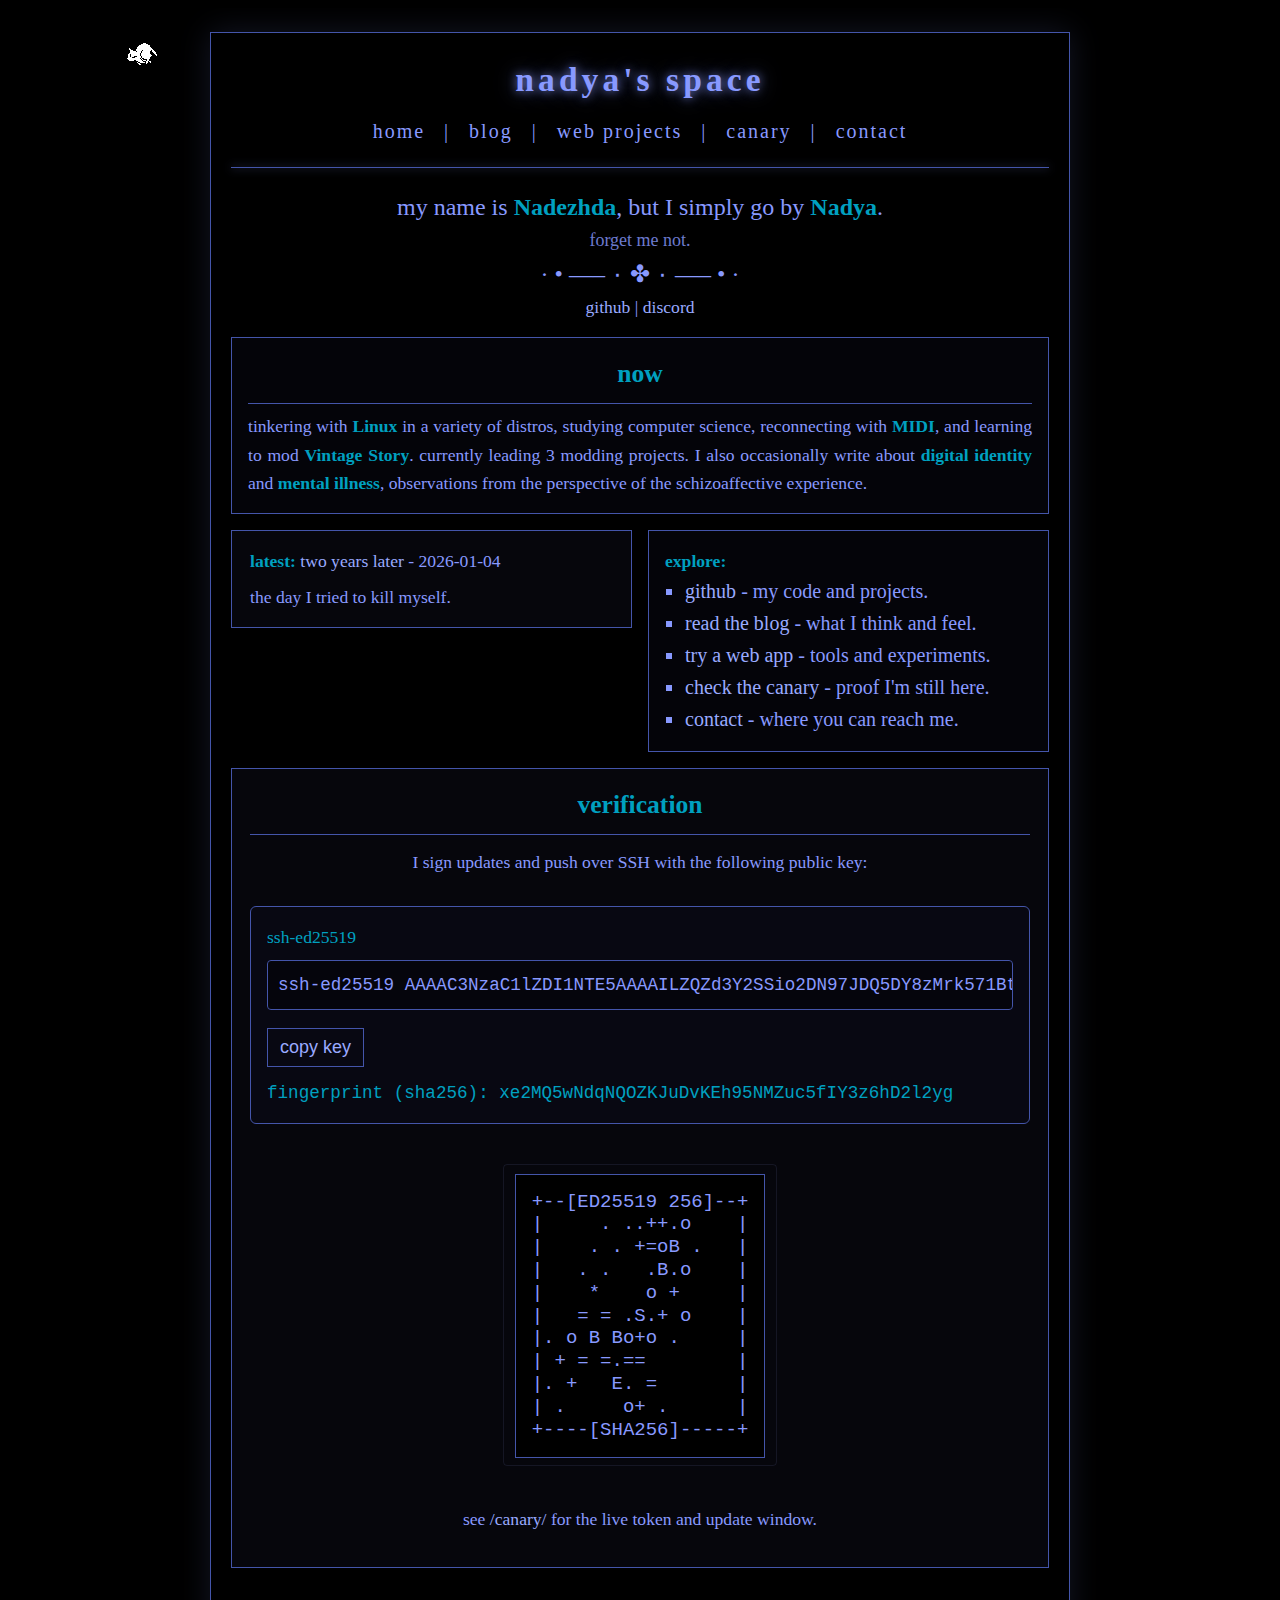
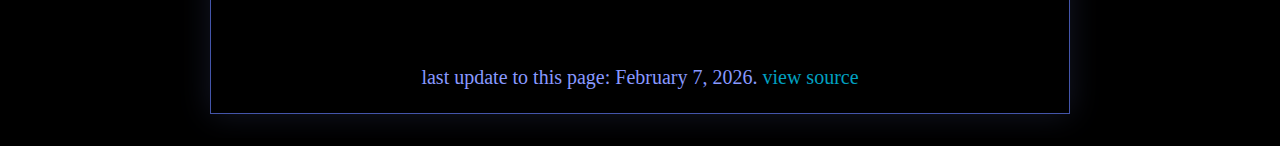
<file: index.html>
<!DOCTYPE html>
<html lang="en">
<head>
<meta charset="utf-8">
<title>nadya's space</title>
<meta name="description" content="nadya's space - notes, canary, and ways to reach me">
<meta name="viewport" content="width=device-width,initial-scale=1">
<link rel="icon" href="/favicon.png" type="image/png">
<link rel="stylesheet" href="/styles.css">
</head>
<body>
<main>
  <h1>nadya's space</h1>

  <nav id="navbar">
    <a href="/index.html">home</a> |
    <a href="/blog/">blog</a> |
    <a href="/web-projects/">web projects</a> |
    <a href="/canary/">canary</a> |
    <a href="/contact/">contact</a>
  </nav>

  <hr>

  <section class="stack">
    <div class="intro">
      <p class="greeting">my name is <b>Nadezhda</b>, but I simply go by <b>Nadya</b>.</p>
      <span class="request">forget me not.</span>
      <p class="greeting">· • —– ٠ ✤ ٠ —– • ·</p>
      <p class="small" style="margin-top:0dem;"><a href="https://github.com/nadyamcg">github</a> | <a href="https://discord.com/users/1319646536577192029">discord</a></p>
    </div>

  <section id="now">
    <div class="contact-card">
      <h2>now</h2>
      <p class="small">
        tinkering with <b>Linux</b> in a variety of distros, studying computer science, reconnecting with <b>MIDI</b>, and learning to mod <b>Vintage Story</b>. currently leading 3 modding projects. I also occasionally write about <b>digital identity</b> and <b>mental illness</b>, observations from the perspective of the schizoaffective experience.
      </p>
    </div>
  </section>

  <!-- recent + explore -->
  <section class="two-col">
    <div class="note" id="recent">
      <p class="small"><b>latest:</b> loading…</p>
    </div>
    <div class="contact-card">
      <p class="small"><b>explore:</b></p>
      <ul class="list small">
        <li><a href="https://github.com/nadyamcg">github</a> - my code and projects.</li>
        <li><a href="/blog/">read the blog</a> - what I think and feel.</li>
        <li><a href="/web-projects/">try a web app</a> - tools and experiments.</li>
        <li><a href="/canary/">check the canary</a> - proof I'm still here.</li>
        <li><a href="/contact/">contact</a> - where you can reach me.</li>
      </ul>
    </div>
  </section>

<!-- ssh identity -->
<section class="note">
  <div style="margin-bottom: 1.5em;">
    <h2 style="margin: 0 0 0.5em 0; text-align: center;">verification</h2>
    <p class="small" style="margin: 0; text-align: center;">
      I sign updates and push over SSH with the following public key:
    </p>
  </div>

  <div style="
    background: rgba(17, 17, 34, 0.25);
    border: 1px solid var(--rule);
    border-radius: 6px;
    padding: 16px;
    margin: 1.5em 0;
    text-align: left;
  ">
    <div class="copyable-block">
      <p class="small" style="margin: 0 0 0.5em 0; color: var(--accent);">ssh-ed25519</p>
      <pre class="small mono" id="ssh-key" style="
        margin: 0 0 1em 0;
        padding: 10px;
        background: rgba(0, 0, 0, 0.3);
        border-radius: 4px;
        overflow-x: auto;
        white-space: pre;
        user-select: all;
        cursor: text;
      ">
ssh-ed25519 AAAAC3NzaC1lZDI1NTE5AAAAILZQZd3Y2SSio2DN97JDQ5DY8zMrk571BtqYjeMVE+E2 nadyamcg@proton.me</pre>
      <div style="display: flex; gap: 12px; align-items: center; flex-wrap: wrap;">
        <button class="btn copy-btn" onclick="copySshKey()" style="font-size: 0.9em;">
          <span class="btn-text">copy key</span>
        </button>
        <span class="small mono" style="color: var(--accent);">
          fingerprint (sha256): xe2MQ5wNdqNQOZKJuDvKEh95NMZuc5fIY3z6hD2l2yg
        </span>
      </div>
    </div>
  </div>

  <div class="visual-print-container" style="
    text-align: center;
    padding: 1em;
    position: relative;
  ">
    <div style="
      display: inline-block;
      position: relative;
    ">
      <pre class="fingerprint-art" style="
        font-family: ui-monospace, Menlo, Consolas, monospace;
        font-size: 0.95em;
        line-height: 1.2;
        margin: 0;
        text-align: center;
        letter-spacing: 0;
        color: var(--text);
        position: relative;
        z-index: 2;
      ">
+--[ED25519 256]--+
|     . ..++.o    |
|    . . +=oB .   |
|   . .   .B.o    |
|    *    o +     |
|   = = .S.+ o    |
|. o B Bo+o .     |
| + = =.==        |
|. +   E. =       |
| .     o+ .      |
+----[SHA256]-----+</pre>
      <div style="
        position: absolute;
        top: -10px;
        left: -12px;
        right: -12px;
        bottom: -8px;
        border: 1px solid rgba(153, 170, 255, 0.1);
        border-radius: 4px;
        z-index: 1;
        pointer-events: none;
      "></div>
    </div>
  </div>  
  <p class="small" style="text-align: center; margin: 1em 0;">
    see <a href="/canary/">/canary/</a> for the live token and update window.
  </p>
</section>

<script>
function copySshKey() {
  const keyElement = document.getElementById('ssh-key');
  const keyText = keyElement.textContent.trim();
  const btn = document.querySelector('.copy-btn .btn-text');
  
  navigator.clipboard.writeText(keyText).then(() => {
    const originalText = btn.textContent;
    btn.textContent = 'copied';
    
    setTimeout(() => {
      btn.textContent = originalText;
    }, 2000);
  }).catch(err => {
    console.error('failed to copy: ', err);
    btn.textContent = 'failed';
    setTimeout(() => {
      btn.textContent = 'copy key';
    }, 2000);
  });
}

// select entire key when clicking on the pre element
document.getElementById('ssh-key').addEventListener('click', function(e) {
  if (window.getSelection().toString() === '') {
    const range = document.createRange();
    range.selectNodeContents(this);
    const sel = window.getSelection();
    sel.removeAllRanges();
    sel.addRange(range);
  }
});
</script>

<hr>

<div class="footer">
  <p>last update to this page: February 7, 2026. <a href="https://github.com/nadyamcg/nadyamcg.github.io">view source</a></p>
</div>

</main>

<!-- recent post loader -->
<script>
(async function(){
  try{
    const res = await fetch('/blog/posts.json',{cache:'no-cache'});
    const data = await res.json();
    const posts = (data.posts||[]).slice().sort((a,b)=> a.date < b.date ? 1 : -1);
    const p = posts[0];
    const el = document.getElementById('recent');
    if(!p){
      el.innerHTML = '<p class="small"><b>latest:</b> nothing posted yet.</p>';
      return;
    }
    el.innerHTML = `
      <p class="small" style="margin:0;">
        <b>latest:</b> <a href="/blog/${p.slug}.html">${p.title}</a> - ${p.date}
      </p>
      ${p.summary ? `<p class="small" style="margin-top:8px;">${p.summary}</p>` : ''}
    `;
  }catch(e){
    document.getElementById('recent').innerHTML = '<p class="small"><b>latest:</b> could not load posts.</p>';
  }
})();
</script>
</body>
<script src="/neko/neko.js" defer></script>
</html>
</file>
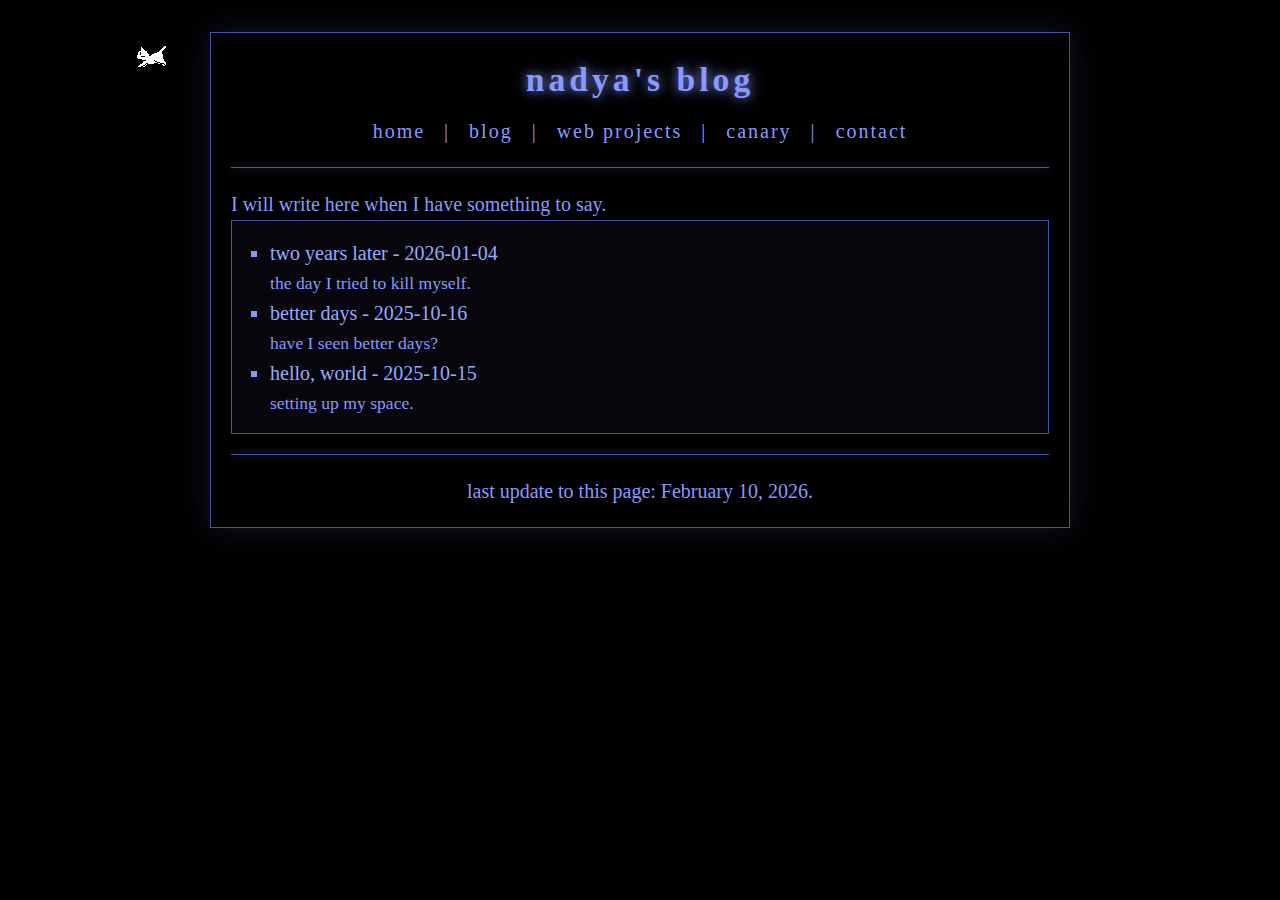
<file: blog/index.html>
<!DOCTYPE html>
<html lang="en">
<head>
<meta charset="utf-8">
<title>nadya's blog</title>
<meta name="description" content="blog">
<meta name="viewport" content="width=device-width,initial-scale=1">
<link rel="icon" href="/favicon.png" type="image/png">
<link rel="stylesheet" href="/styles.css">
</head>
<body>
<main>
<h1>nadya's blog</h1>

<div id="navbar">
    <a href="/index.html">home</a> |
    <a href="/blog/">blog</a> |
    <a href="/web-projects/">web projects</a> |
    <a href="/canary/">canary</a> |
    <a href="/contact/">contact</a>
</div>
<hr>


<p>I will write here when I have something to say.</p>
<div id="posts" class="note small">loading posts…</div>

<script>
async function loadPosts(){
  try{
    const res = await fetch('./posts.json', {cache:'no-cache'});
    const data = await res.json();
    const list = document.createElement('ul');
    list.className = 'list';
    (data.posts||[]).sort((a,b)=> (a.date<b.date?1:-1)).forEach(p=>{
      const li = document.createElement('li');
      const a = document.createElement('a');
      a.href = './'+p.slug+'.html';
      a.textContent = `${p.title} - ${p.date}`;
      li.appendChild(a);
      if(p.summary){
        const s = document.createElement('div');
        s.className = 'small';
        s.textContent = p.summary;
        li.appendChild(s);
      }
      list.appendChild(li);
    });
    const target = document.getElementById('posts');
    target.innerHTML = '';
    target.appendChild(list);
  }catch(e){
    document.getElementById('posts').textContent = 'could not load posts.';
  }
}
loadPosts();
</script>

<hr>
<div class="footer">
<p>last update to this page: February 10, 2026.</p>
</div>
</main>
</body>
<script src="/neko/neko.js" defer></script>
</html>
</file>
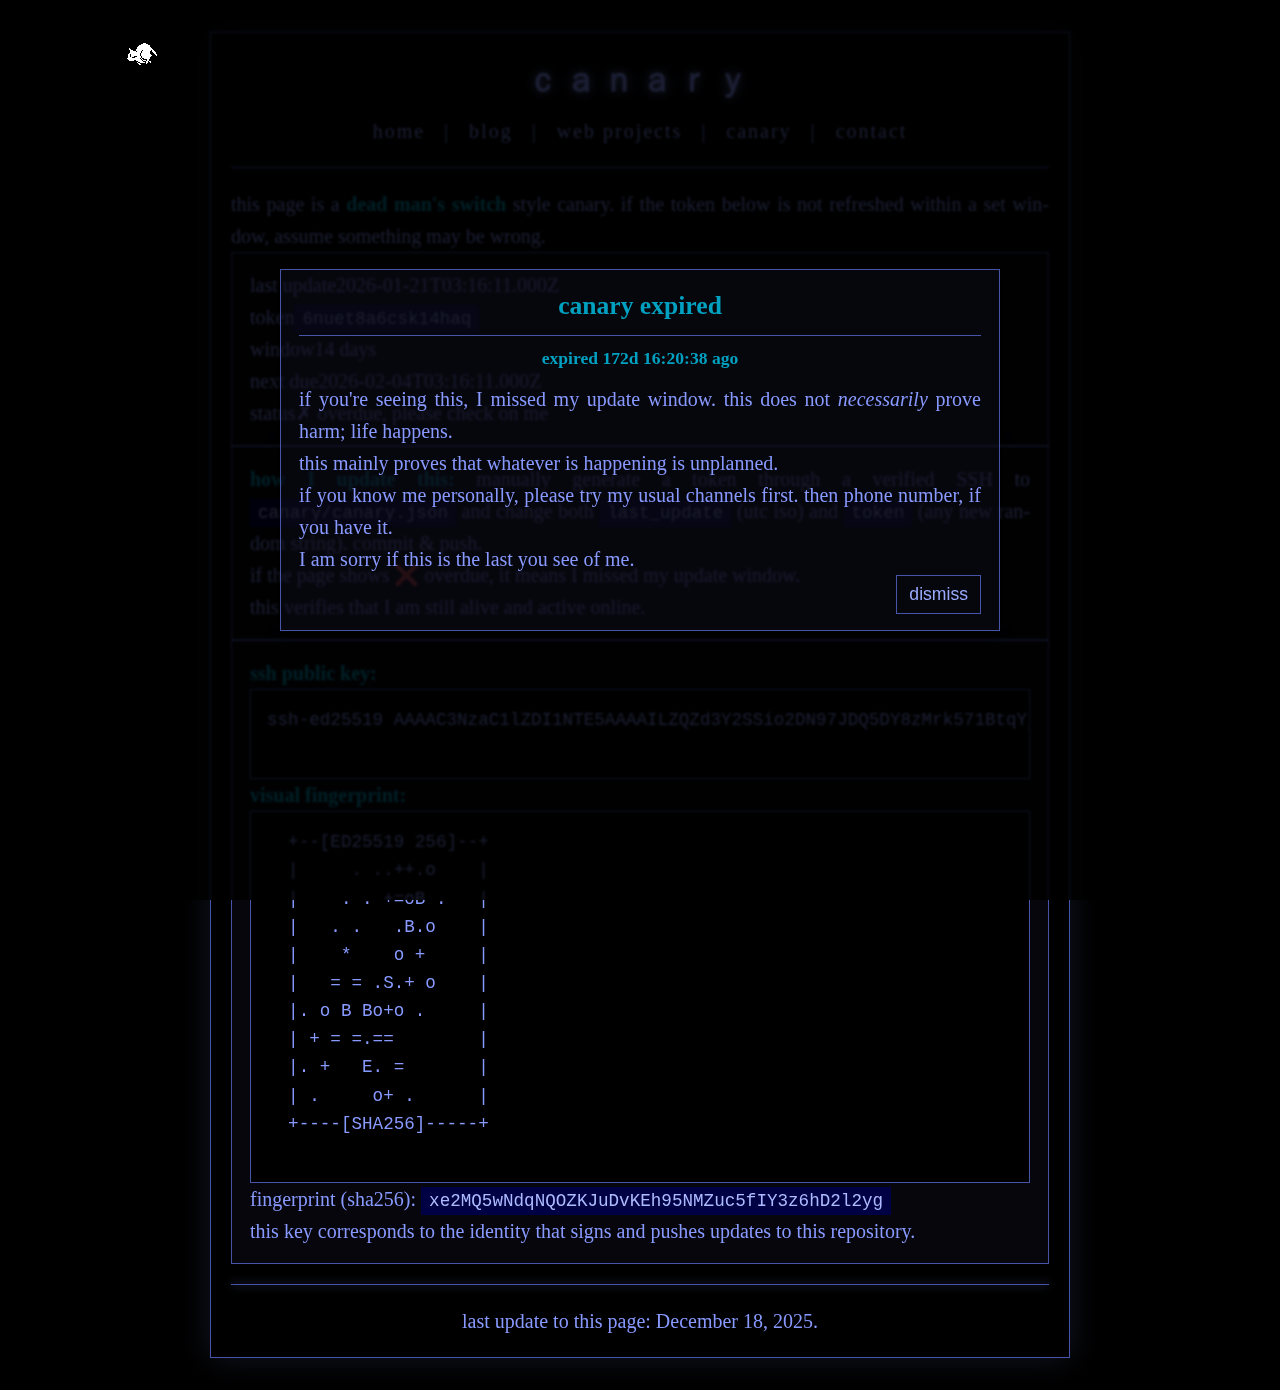
<file: canary/index.html>
<!DOCTYPE html>
<html lang="en">
<head>
<meta charset="utf-8">
<title>⌈ｃａｎａｒｙ⌋</title>
<meta name="description" content="canary">
<meta name="viewport" content="width=device-width,initial-scale=1">
<link rel="icon" href="/favicon.png" type="image/png">
<link rel="stylesheet" href="/styles.css">
</head>
<body>
<main>
<h1>ｃａｎａｒｙ</h1>

<nav id="navbar">
  <a href="/index.html">home</a> |
  <a href="/blog/">blog</a> |
  <a href="/web-projects/">web projects</a> |
  <a href="/canary/">canary</a> |
  <a href="/contact/">contact</a>
</nav>
<hr>

<p>this page is a <b>dead man's switch</b> style canary. if the token below is not refreshed within a set window, assume something may be wrong.</p>

<div id="status" class="note small">checking canary…</div>

<!-- overlay shown when canary expires -->
<div id="expired-overlay" class="overlay" aria-hidden="true">
  <div class="modal">
    <div class="note">
      <h2>canary expired</h2>
      <p id="expired-timer" class="small" aria-live="polite"></p>
      <div id="expired-message" class="small">
        <p>if you're seeing this, I missed my update window. this does not <i>necessarily</i> prove harm; life happens.</p>
        <p>this mainly proves that whatever is happening is unplanned.</p>
        <p>if you know me personally, please try my usual channels first. then phone number, if you have it.</p>
        <p>I am sorry if this is the last you see of me.</p>
      </div>
      <div class="actions-right">
        <button id="dismiss-overlay" class="btn small">dismiss</button>
      </div>
    </div>
  </div>
</div>

<script src="/js/pages/canary.js" defer></script>

<div class="note small">
  <p><b>how I update this:</b> manually generate a token through a verified SSH to <code>canary/canary.json</code> and change both <code>last_update</code> (utc iso) and <code>token</code> (any new random string). commit &amp; push.</p>
  <p>if the page shows ❌ overdue, it means I missed my update window.</p>
  <p>this verifies that I am still alive and active online.</p>
</div>

<div class="note small">
  <p><b>ssh public key:</b></p>
  <pre class="pre-block">
ssh-ed25519 AAAAC3NzaC1lZDI1NTE5AAAAILZQZd3Y2SSio2DN97JDQ5DY8zMrk571BtqYjeMVE+E2 nadyamcg@proton.me
  </pre>
  <p><b>visual fingerprint:</b></p>
  <pre class="fingerprint pre-block">
  +--[ED25519 256]--+
  |     . ..++.o    |
  |    . . +=oB .   |
  |   . .   .B.o    |
  |    *    o +     |
  |   = = .S.+ o    |
  |. o B Bo+o .     |
  | + = =.==        |
  |. +   E. =       |
  | .     o+ .      |
  +----[SHA256]-----+
  </pre>
  <p>fingerprint (sha256): <code>xe2MQ5wNdqNQOZKJuDvKEh95NMZuc5fIY3z6hD2l2yg</code></p>
  <p>this key corresponds to the identity that signs and pushes updates to this repository.</p>
</div>

<hr>
<div class="footer">
  <p>last update to this page: December 18, 2025.</p>
</div>
</main>
</body>
<script src="/neko/neko.js" defer></script>
</html>
</file>
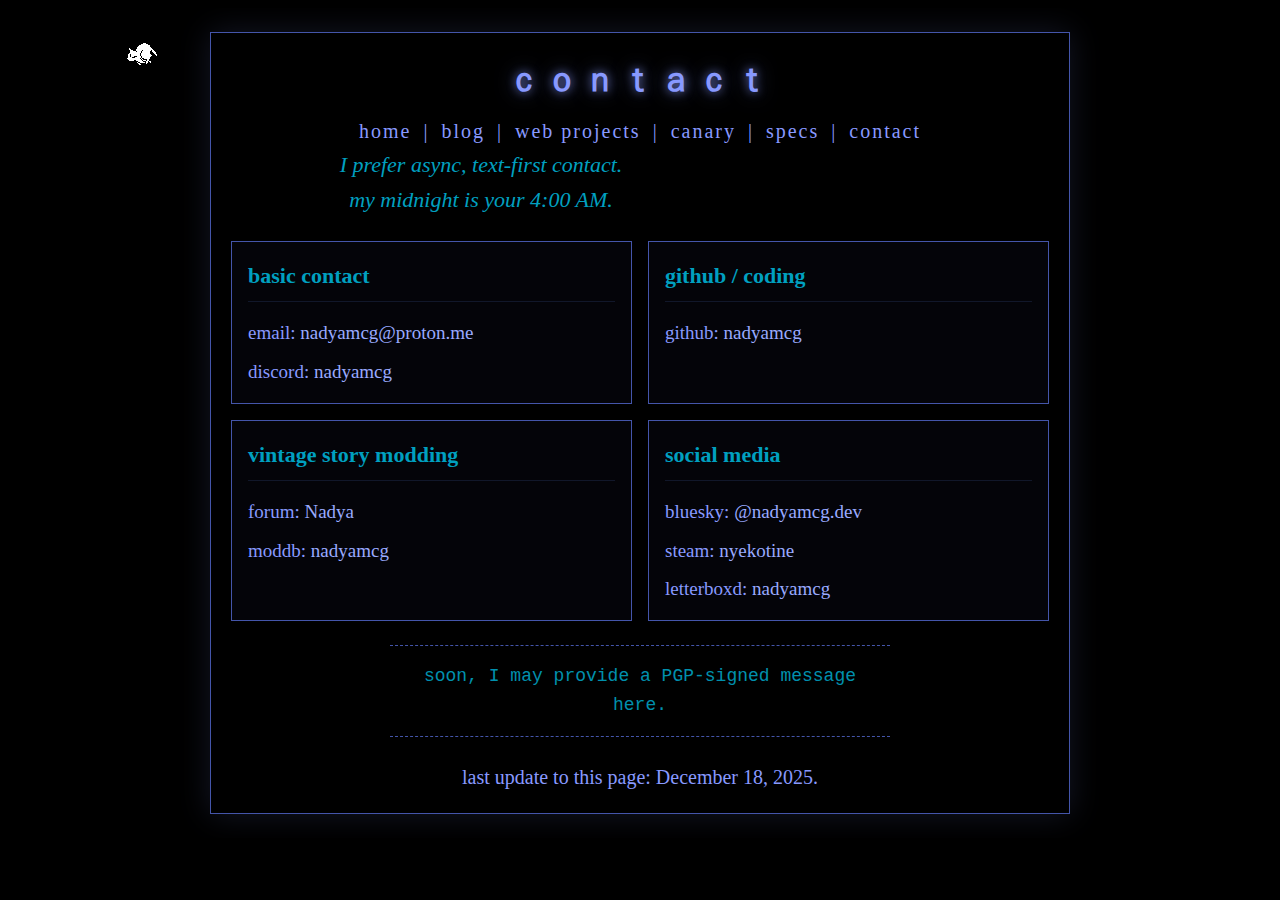
<file: contact/index.html>
<!DOCTYPE html>
<html lang="en">
<head>
<meta charset="utf-8">
<title>⌈ｃｏｎｔａｃｔ⌋</title>
<meta name="description" content="contact">
<meta name="viewport" content="width=device-width,initial-scale=1">
<link rel="icon" href="/favicon.png" type="image/png">
<link rel="stylesheet" href="/styles.css">
</head>
<body>
<main>
<div class="panel" id="panel-nav">
  <h1>ｃｏｎｔａｃｔ</h1>
  <nav id="navbar">
    <a href="/index.html">home</a><span class="nav-sep">|</span><a href="/blog/">blog</a><span class="nav-sep">|</span><a href="/web-projects/">web projects</a><span class="nav-sep">|</span><a href="/canary/">canary</a><span class="nav-sep">|</span><a href="/specs/">specs</a><span class="nav-sep">|</span><a href="/contact/">contact</a>
  </nav>
</div>

<div class="panel" id="panel-main">
<div class="intro-note intro-split">
  <p class="greeting">I prefer async, text-first contact.</p>
  <p class="greeting">my midnight is your <time datetime="1774497600" data-f="t">12:00 AM EST</time>.</p>
</div>

<section class="contact-grid">
  <div class="contact-card">
    <h3>basic contact</h3>
    <ul class="contact-list">
      <li>email: <a href="mailto:nadyamcg@proton.me" rel="me">nadyamcg@proton.me</a></li>
      <li>discord: <a href="https://discord.com/users/1319646536577192029" rel="me">nadyamcg</a></li>
    </ul>
  </div>

  <div class="contact-card">
    <h3>github / coding</h3>
    <ul class="contact-list">
      <li>github: <a href="https://github.com/nadyamcg" rel="me">nadyamcg</a></li>
    </ul>
  </div>

  <div class="contact-card">
    <h3>vintage story modding</h3>
    <ul class="contact-list">
      <li>forum: <a href="https://www.vintagestory.at/profile/719411-nadya/" rel="me">Nadya</a></li>
      <li>moddb: <a href="https://mods.vintagestory.at/show/user/51E2C403AE6376C29C99" rel="me">nadyamcg</a></li>
    </ul>
  </div>

  <div class="contact-card">
    <h3>social media</h3>
    <ul class="contact-list">
      <li>bluesky: <a href="https://bsky.app/profile/nadyamcg.dev" rel="me">@nadyamcg.dev</a></li>
      <li>steam: <a href="https://steamcommunity.com/id/nyekotine/" rel="me">nyekotine</a></li>
      <li>letterboxd: <a href="https://letterboxd.com/nadyamcg/" rel="me">nadyamcg</a></li>
    </ul>
  </div>
</section>

<div class="pgp-note">
  <p class="small mono">soon, I may provide a PGP-signed message here.</p>
</div>

</div>

<div class="footer">
  <p>last update to this page: December 18, 2025.</p>
</div>
</main>
</body>
<script src="/js/localtime.js" defer></script>
<script src="/neko/neko.js" defer></script>
</html>
</file>
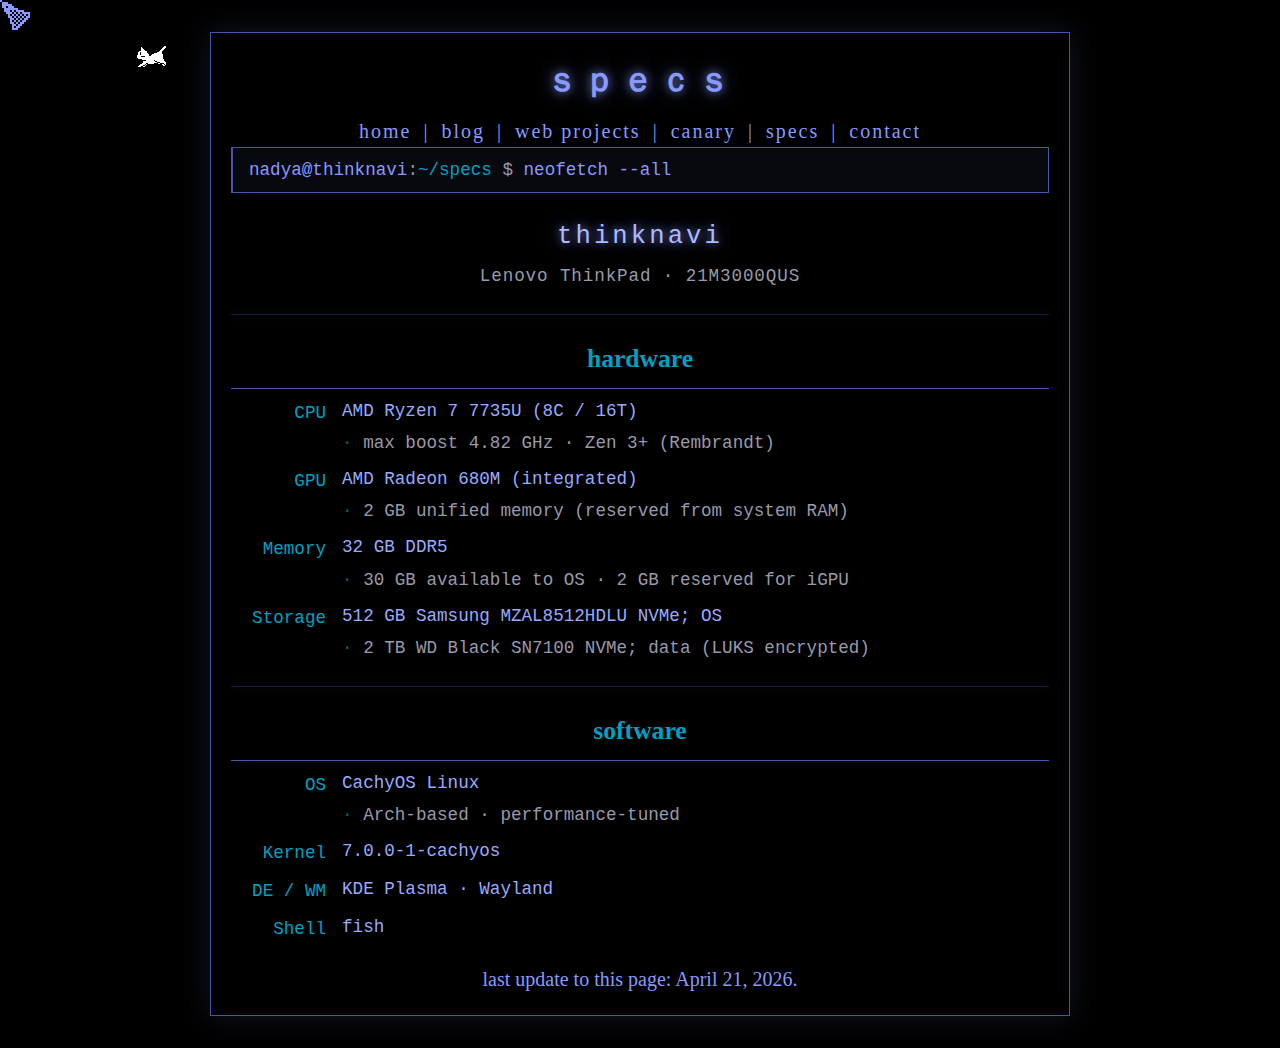
<file: specs/index.html>
<!DOCTYPE html>
<html lang="en">
<head>
<meta charset="utf-8">
<title>⌈ｓｐｅｃｓ⌋</title>
<meta name="description" content="hardware and software specs">
<meta name="viewport" content="width=device-width,initial-scale=1">
<link rel="icon" href="/favicon.png" type="image/png">
<link rel="stylesheet" href="/styles.css">
<link rel="stylesheet" href="/css/pages/specs.css">
</head>
<body>
<main>

<div class="panel" id="panel-nav">
  <h1>ｓｐｅｃｓ</h1>
  <nav id="navbar">
    <a href="/index.html">home</a><span class="nav-sep">|</span><a href="/blog/">blog</a><span class="nav-sep">|</span><a href="/web-projects/">web projects</a><span class="nav-sep">|</span><a href="/canary/">canary</a><span class="nav-sep">|</span><a href="/specs/">specs</a><span class="nav-sep">|</span><a href="/contact/">contact</a>
  </nav>
</div>

<div class="panel" id="panel-main">

  <div class="specs-prompt mono small">
    <span class="prompt-user">nadya@thinknavi</span><span class="prompt-sep">:</span><span class="prompt-path">~/specs</span><span class="prompt-sym"> $</span> <span class="prompt-cmd">neofetch --all</span>
  </div>

  <div class="specs-device">
    <span class="device-name">thinknavi</span>
    <span class="device-model">Lenovo ThinkPad &middot; 21M3000QUS</span>
  </div>

  <hr class="specs-divider">

  <h2>hardware</h2>

  <div class="specs-section">

    <div class="specs-row">
      <span class="specs-key">CPU</span>
      <span class="specs-val">
        AMD Ryzen 7 7735U (8C / 16T)
        <span class="spec-sub">max boost 4.82 GHz &middot; Zen 3+ (Rembrandt)</span>
      </span>
    </div>

    <div class="specs-row">
      <span class="specs-key">GPU</span>
      <span class="specs-val">
        AMD Radeon 680M (integrated)
        <span class="spec-sub">2 GB unified memory (reserved from system RAM)</span>
      </span>
    </div>

    <div class="specs-row">
      <span class="specs-key">Memory</span>
      <span class="specs-val">
        32 GB DDR5
        <span class="spec-sub">30 GB available to OS &middot; 2 GB reserved for iGPU</span>
      </span>
    </div>

    <div class="specs-row">
      <span class="specs-key">Storage</span>
      <span class="specs-val">
        512 GB Samsung MZAL8512HDLU NVMe; OS
        <span class="spec-sub">2 TB WD Black SN7100 NVMe; data (LUKS encrypted)</span>
      </span>
    </div>

  </div>

  <hr class="specs-divider">

  <h2>software</h2>

  <div class="specs-section">

    <div class="specs-row">
      <span class="specs-key">OS</span>
      <span class="specs-val">
        CachyOS Linux
        <span class="spec-sub">Arch-based &middot; performance-tuned</span>
      </span>
    </div>

    <div class="specs-row">
      <span class="specs-key">Kernel</span>
      <span class="specs-val">7.0.0-1-cachyos</span>
    </div>

    <div class="specs-row">
      <span class="specs-key">DE / WM</span>
      <span class="specs-val">KDE Plasma &middot; Wayland</span>
    </div>

    <div class="specs-row">
      <span class="specs-key">Shell</span>
      <span class="specs-val">fish</span>
    </div>

  </div>

</div>

<div class="footer">
  <p>last update to this page: April 21, 2026.</p>
</div>

</main>
<script src="/js/cursor.js"></script>
<script src="/neko/neko.js" defer></script>
</body>
</html>
</file>
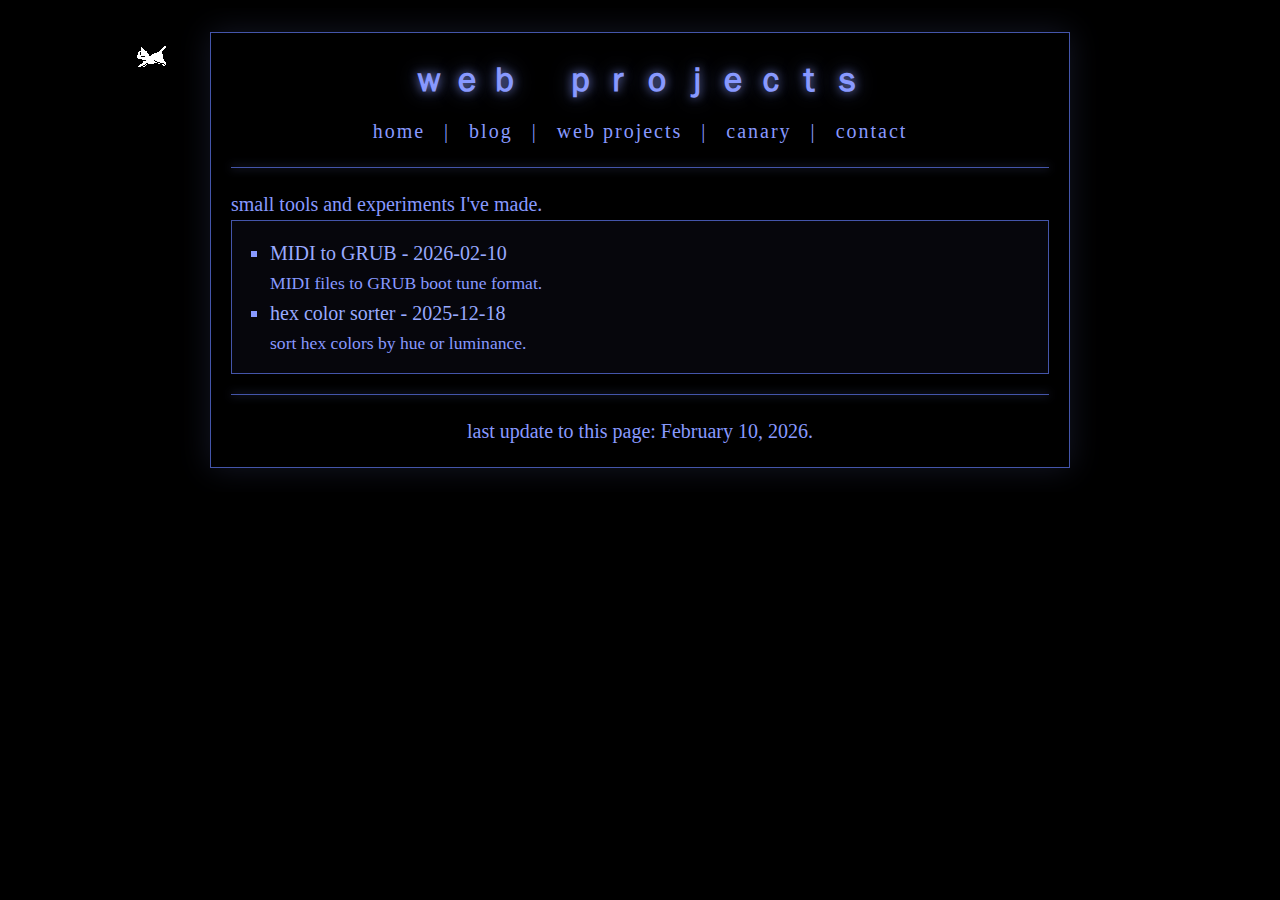
<file: web-projects/index.html>
<!DOCTYPE html>
<html lang="en">
<head>
<meta charset="utf-8">
<title>⌈ｗｅｂ　ｐｒｏｊｅｃｔｓ⌋</title>
<meta name="description" content="projects">
<meta name="viewport" content="width=device-width,initial-scale=1">
<link rel="icon" href="/favicon.png" type="image/png">
<link rel="stylesheet" href="/styles.css">
</head>
<body>
<main>
<h1>ｗｅｂ　ｐｒｏｊｅｃｔｓ</h1>

<nav id="navbar">
  <a href="/index.html">home</a> |
  <a href="/blog/">blog</a> |
  <a href="/web-projects/">web projects</a> |
  <a href="/canary/">canary</a> |
  <a href="/contact/">contact</a>
</nav>

<hr>

<p>small tools and experiments I've made.</p>
<div id="projects" class="note small">loading projects…</div>

<script src="/js/pages/projects-index.js" defer></script>

<hr>
<div class="footer">
<p>last update to this page: February 10, 2026.</p>
</div>
</main>
</body>
<script src="/neko/neko.js" defer></script>
</html>
</file>
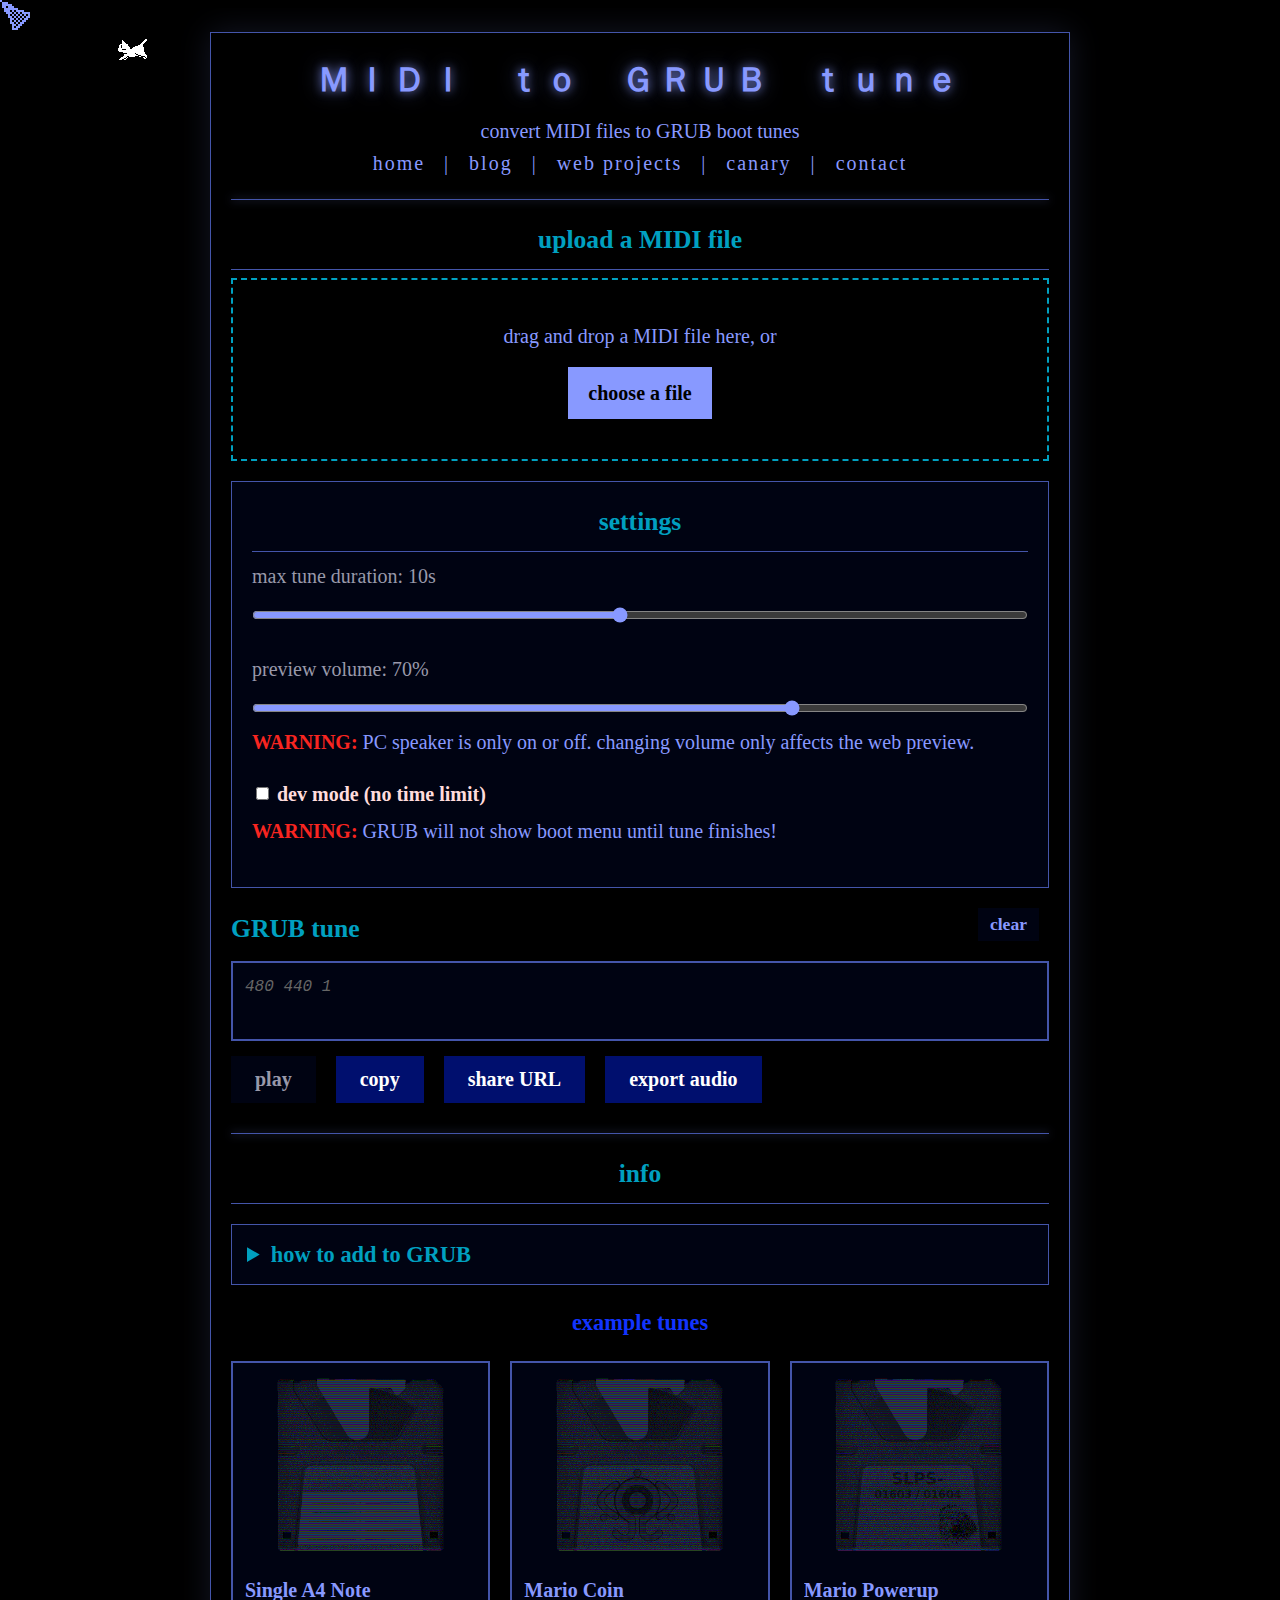
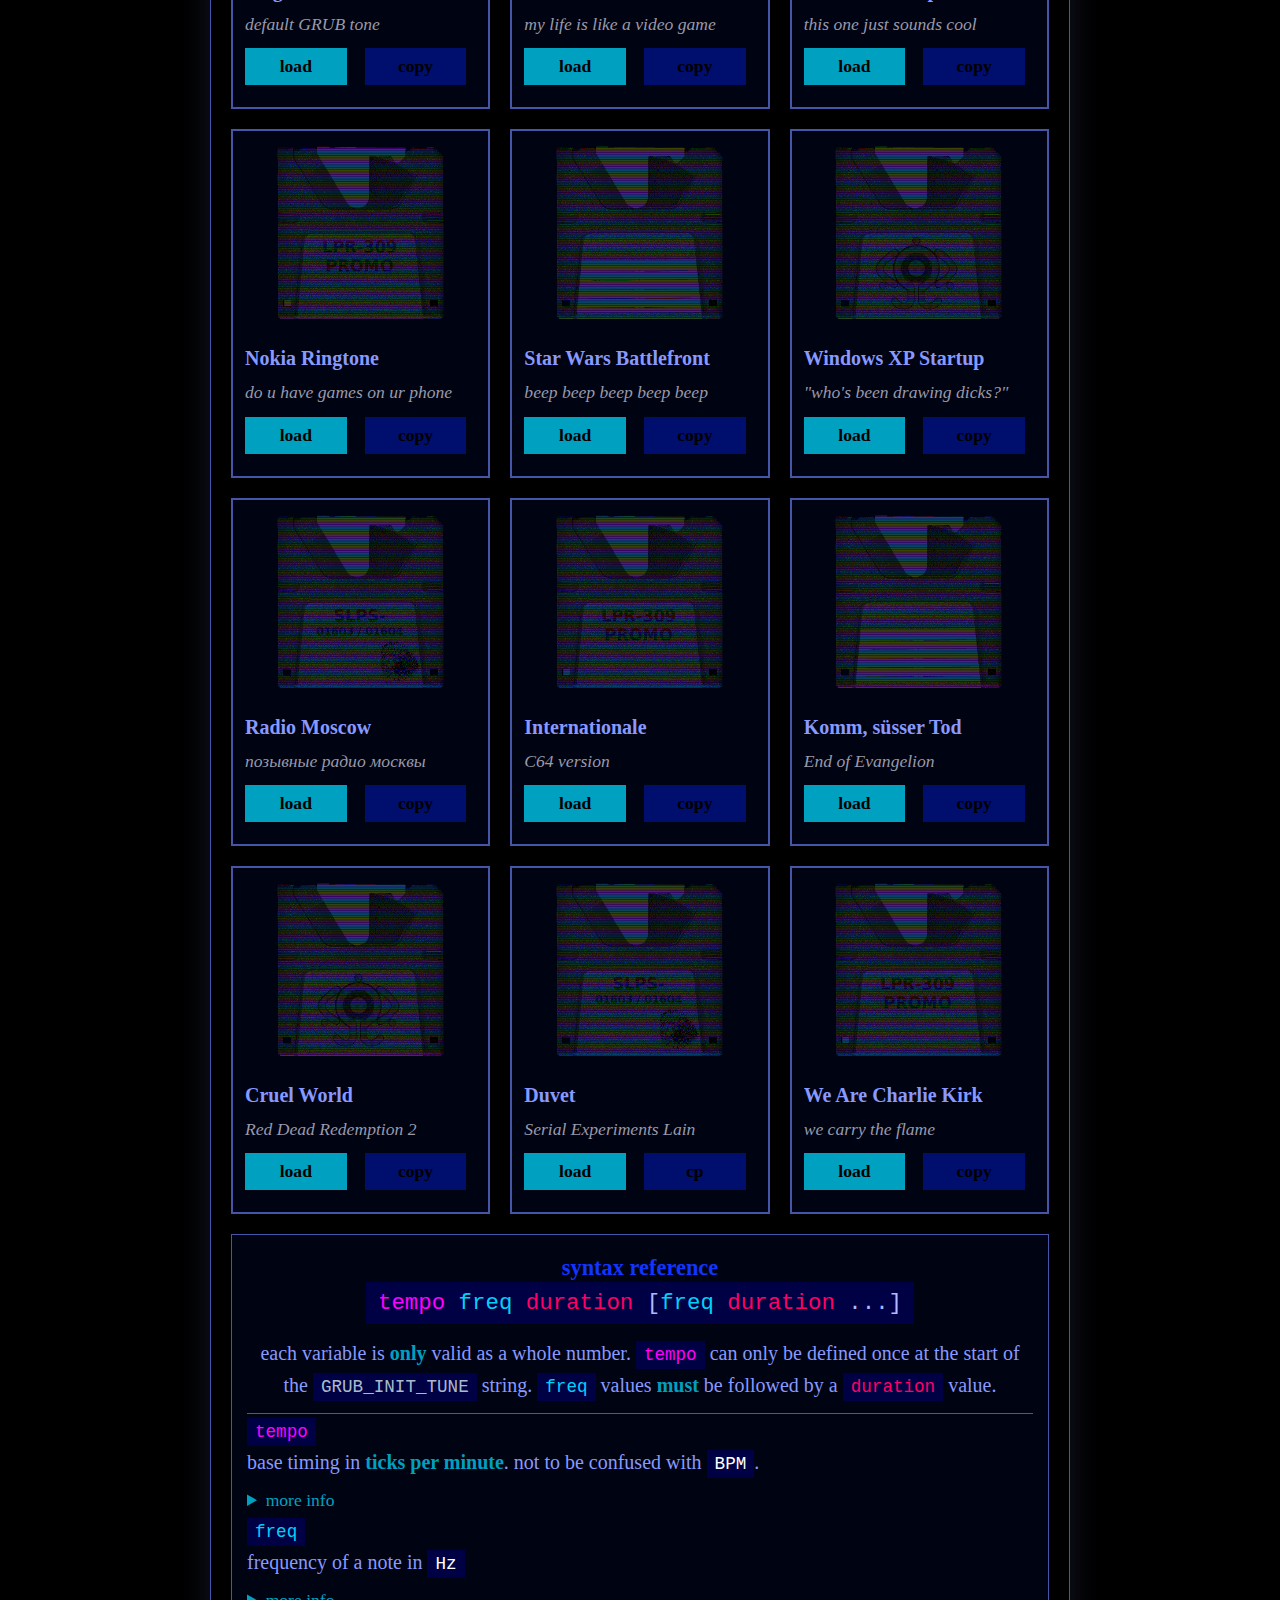
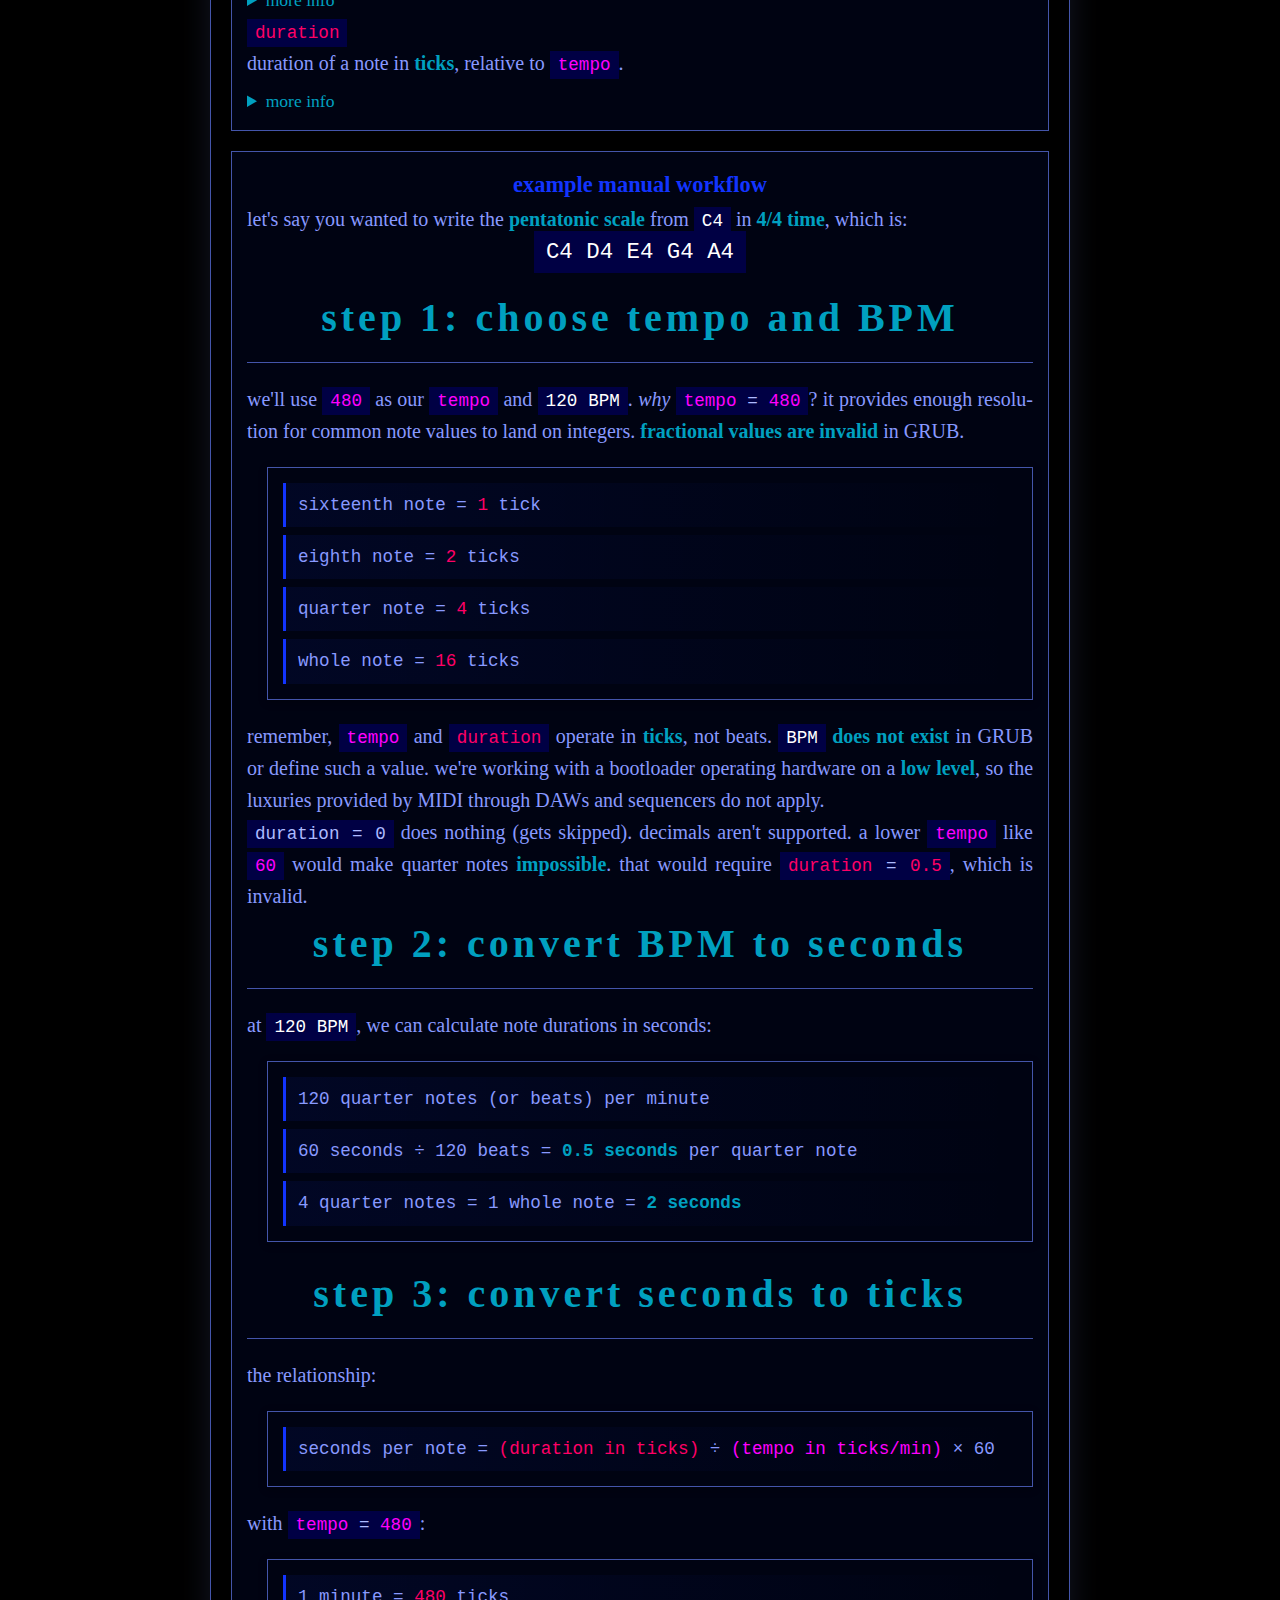
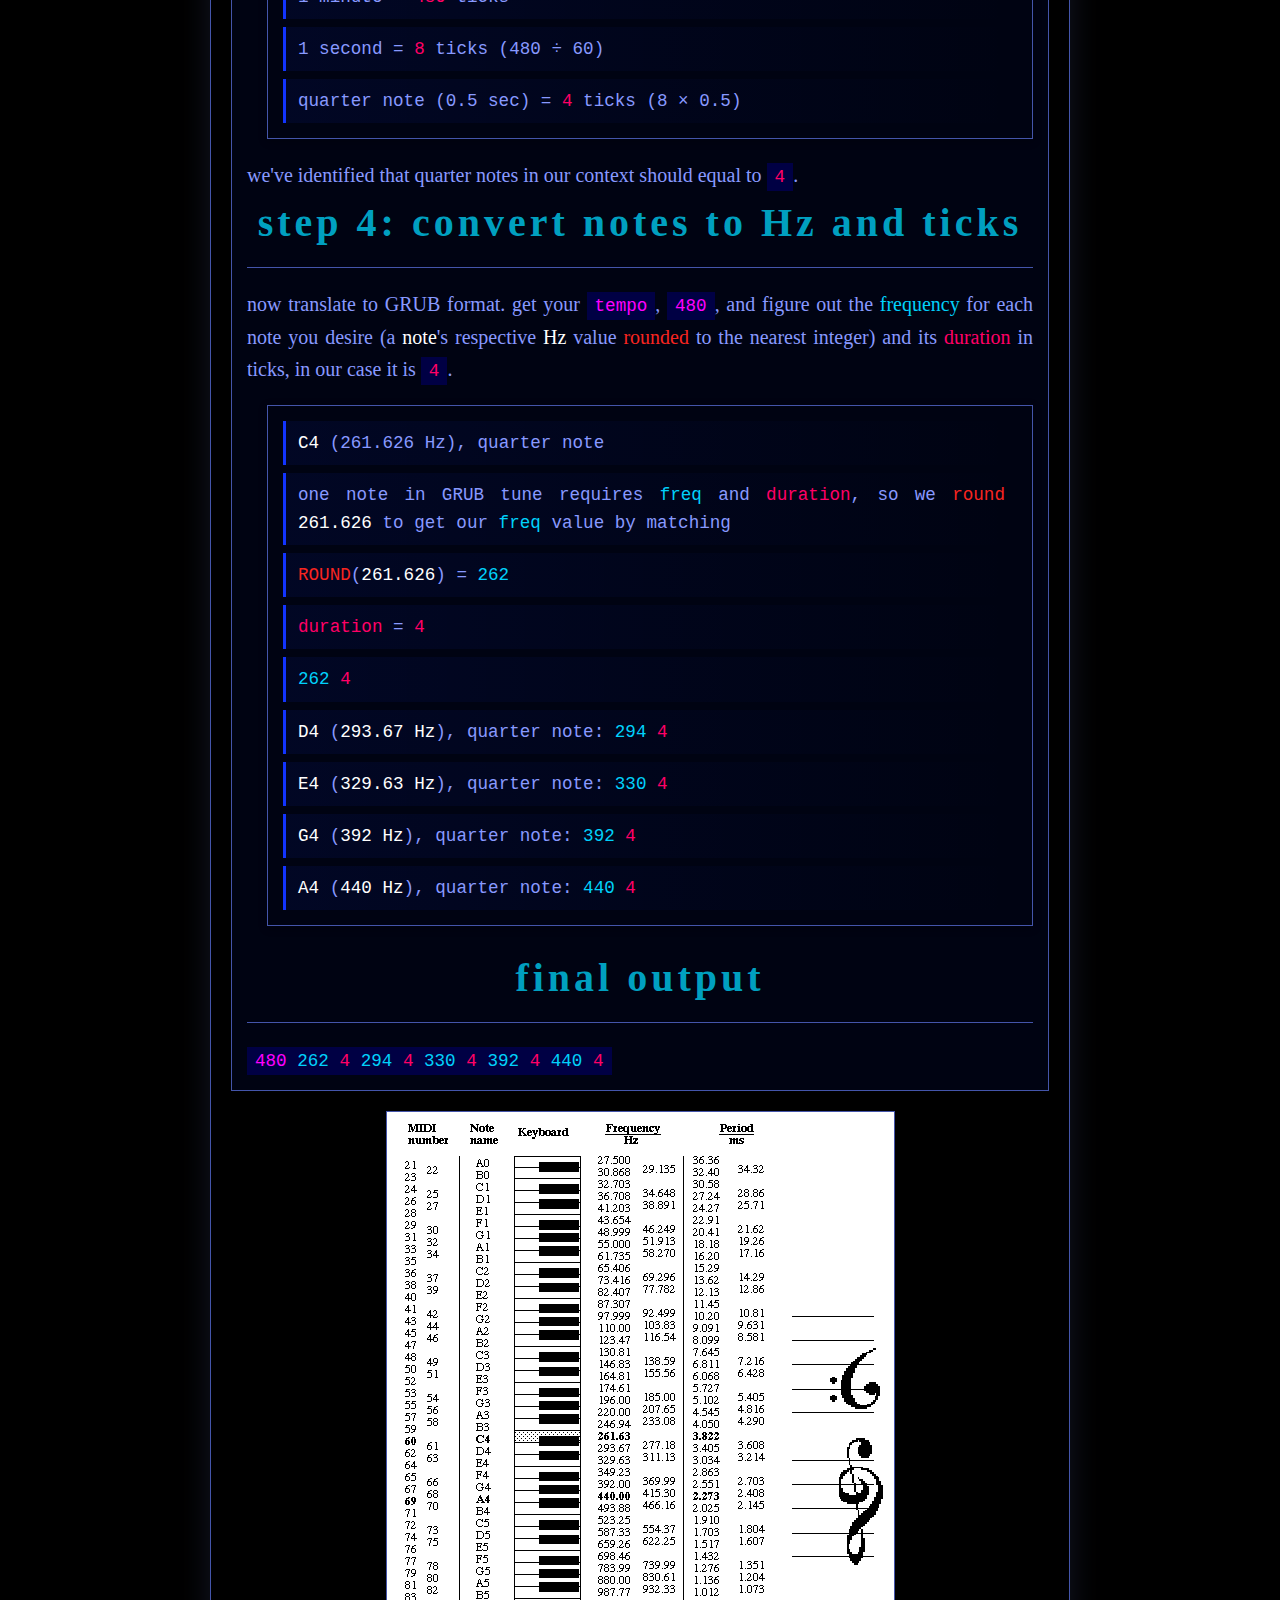
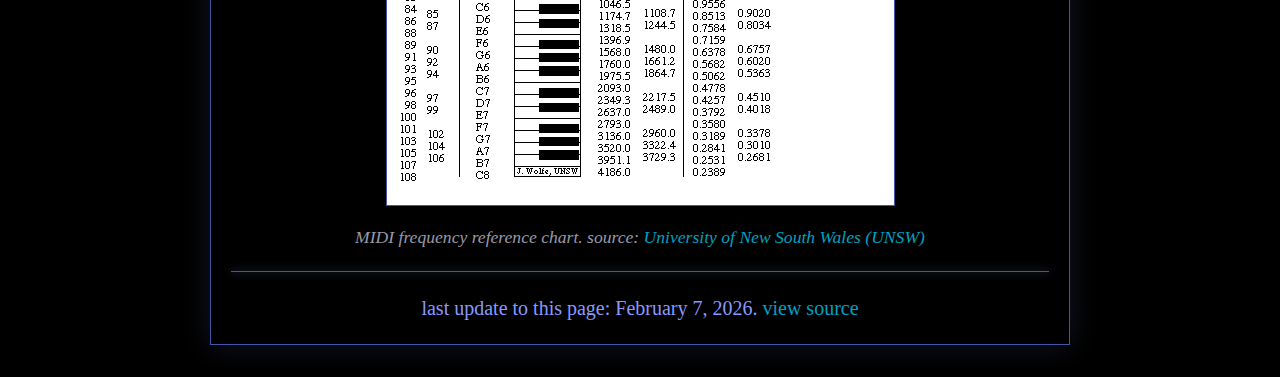
<file: web-projects/midi-grub/index.html>
<!DOCTYPE html>
<html lang="en">
<head>
  <meta charset="utf-8">
  <meta name="viewport" content="width=device-width, initial-scale=1">
  <meta name="description" content="convert MIDI files to GRUB_INIT_TUNE boot tune format.">
  <title>⌈ＭＩＤＩ　ｔｏ　ＧＲＵＢ⌋</title>
  <link rel="icon" href="/favicon.png" type="image/png">
  <link rel="stylesheet" href="/styles.css">
  <link rel="stylesheet" href="./css/components.css">
  <link rel="stylesheet" href="./css/responsive.css">
  <link rel="stylesheet" href="./css/art.css">
</head>
<body>
  <main>
    <h1>ＭＩＤＩ　ｔｏ　ＧＲＵＢ　ｔｕｎｅ</h1>
    <p class="subtitle">convert MIDI files to GRUB boot tunes</p>

    <nav id="navbar">
      <a href="/index.html">home</a> |
      <a href="/blog/">blog</a> |
      <a href="/web-projects/">web projects</a> |
      <a href="/canary/">canary</a> |
      <a href="/contact/">contact</a>
    </nav>

    <hr>

    <!-- file handling -->
    <section id="upload-section">
      <h2>upload a MIDI file</h2>
      <div id="drop-zone" class="drop-zone">
        <p>drag and drop a MIDI file here, or</p>
        <input type="file" id="file-input" accept=".mid,.midi">
        <label for="file-input" class="file-label">choose a file</label>
      </div>
      <div id="file-info" class="file-info hidden">
        <span id="file-name"></span>
        <button id="clear-file" type="button" class="btn-small">clear</button>
      </div>
    </section>

    <!-- settings -->
    <section id="settings-section">
      <h2>settings</h2>

      <div class="option-group">
        <label for="duration-limit">max tune duration: <span id="duration-value">10</span>s</label>
        <input type="range" id="duration-limit" min="1" max="20" value="10">
      </div>

      <div class="option-group">
        <label for="volume-slider">preview volume: <span id="volume-value">70</span>%</label>
        <input type="range" id="volume-slider" min="0" max="100" value="70" step="1">
        <p><span class="warning-prefix">WARNING:</span> PC speaker is only on or off. changing volume only affects the web preview.</p>
      </div>

      <div class="option-group">
        <label>
          <input type="checkbox" id="dev-mode-toggle" class="dev-mode-checkbox">
          dev mode (no time limit)
        </label>
        <p><span class="warning-prefix">WARNING:</span> GRUB will not show boot menu until tune finishes!</p>

        <div id="dev-mode-warning" class="warning-note hidden" style="margin-top: 10px;">
          <strong>⚠ DEV MODE ACTIVE</strong><br>
          no duration limit. long tunes will delay GRUB boot menu.
          if misconfigured, you may need external boot media to recover. use with caution!
        </div>
      </div>
    </section>

    <!-- track selection -->
    <section id="track-section" class="hidden">
      <h2>2. select track</h2>
      <select id="track-select">
        <option value="">-- select a track --</option>
      </select>
      <div id="track-info" class="track-info hidden">
        <span id="track-note-count">0</span> notes in selected track
      </div>
    </section>

    <!-- conversion options -->
    <section id="options-section" class="hidden">
      <h2>3. conversion options</h2>

      <div class="option-group">
        <label for="polyphony-mode">polyphony resolution:</label>
        <select id="polyphony-mode">
          <option value="highest">highest note wins</option>
          <option value="lowest">lowest note wins</option>
          <option value="loudest">loudest note wins (by velocity)</option>
          <option value="first">first note wins (earliest start)</option>
        </select>
        <small>how to handle overlapping notes (PC speaker only plays one note at a time)</small>
      </div>

      <button id="convert-btn" type="button" class="btn-primary">convert to GRUB tune</button>
    </section>

    <!-- unified tune editor -->
    <section id="tune-editor-section">
      <div class="tune-editor-header">
        <h2>GRUB tune</h2>
        <button id="clear-tune-btn" type="button" class="btn-small" title="clear tune">clear</button>
      </div>

      <div id="tune-warnings" class="warning-box hidden">
        <strong>warnings:</strong>
        <ul id="tune-warning-list"></ul>
      </div>

      <div id="tune-info" class="info-box hidden">
        <span id="tune-note-count">0</span> notes,
        <span id="tune-duration">0ms</span>,
        tempo: <span id="tune-tempo">0</span>
      </div>

      <div class="tune-editor-wrapper">
        <textarea id="tune-input" class="tune-input" spellcheck="false" placeholder="480 440 1"></textarea>
        <div id="tune-syntax-display" class="tune-syntax-display" aria-hidden="true"></div>
      </div>

      <div class="tune-editor-controls">
        <button id="play-tune-btn" type="button" class="btn-play">play</button>
        <button id="stop-tune-btn" type="button" class="btn-stop hidden">stop</button>
        <button id="copy-tune-btn" type="button" class="btn-secondary">copy</button>
        <button id="share-tune-btn" type="button" class="btn-secondary">share URL</button>
        <button id="export-audio-btn" type="button" class="btn-secondary">export audio</button>
        <span id="tune-feedback" class="copy-feedback hidden"></span>
      </div>
    </section>

    <hr>

    <!-- info -->
    <section id="faq-section">
      <h2>info</h2>

      <details class="info-collapsible">
        <summary>how to add to GRUB</summary>
        <p>edit <code>/etc/default/grub</code> and find this line:</p>
        <div class="terminal-block">
          <div class="terminal-header">/etc/default/grub</div>
          <pre>GRUB_INIT_TUNE="480 440 1"</pre>
        </div>
        <p>replace with your tune. remove the <code>#</code> if present. save, then run:</p>
        <div class="terminal-block">
          <div class="terminal-header">terminal</div>
          <pre><span class="terminal-prompt">$ </span>sudo update-grub</pre>
        </div>
        <div class="warning-box-inline">
          <strong>⚠ WARNING</strong>
          GRUB plays tunes before showing the boot menu. playback of tunes will delay booting indefinitely until completed.
        </div>
      </details>

      <h3>example tunes</h3>
      <div class="examples-gallery">
        <div class="example-card" data-tune="480 440 1">
          <img src="/assets/objects/suprdsk00.gif" alt="cassette" class="example-art" loading="lazy">
          <div class="example-info">
            <div class="example-name">Single A4 Note</div>
            <div class="example-desc">default GRUB tone</div>
          </div>
          <div class="example-actions">
            <button class="example-preview-btn" title="preview">load</button>
            <button class="example-copy-btn" title="copy">copy</button>
          </div>
        </div>

        <div class="example-card" data-tune="600 988 1 1319 5">
          <img src="/assets/objects/suprdsk01.gif" alt="cassette" class="example-art" loading="lazy">
          <div class="example-info">
            <div class="example-name">Mario Coin</div>
            <div class="example-desc">my life is like a video game</div>
          </div>
          <div class="example-actions">
            <button class="example-preview-btn" title="preview">load</button>
            <button class="example-copy-btn" title="copy">copy</button>
          </div>
        </div>

        <div class="example-card" data-tune="1750 523 1 392 1 523 1 659 1 784 1 1047 1 784 1 415 1 523 1 622 1 831 1 622 1 831 1 1046 1 1244 1 1661 1 1244 1 466 1 587 1 698 1 932 1 1185 1 1397 1 1865 1 1397 1">
          <img src="/assets/objects/suprdsk02.gif" alt="cassette" class="example-art" loading="lazy">
          <div class="example-info">
            <div class="example-name">Mario Powerup</div>
            <div class="example-desc">this one just sounds cool</div>
          </div>
          <div class="example-actions">
            <button class="example-preview-btn" title="preview">load</button>
            <button class="example-copy-btn" title="copy">copy</button>
          </div>
        </div>

        <div class="example-card" data-tune="440 1319 1 1175 1 740 2 831 2 1100 1 1000 1 587 2 659 2 988 1 880 1 554 2 659 2 880 6">
          <img src="/assets/objects/suprdsk03.gif" alt="cassette" class="example-art" loading="lazy">
          <div class="example-info">
            <div class="example-name">Nokia Ringtone</div>
            <div class="example-desc">do u have games on ur phone</div>
          </div>
          <div class="example-actions">
            <button class="example-preview-btn" title="preview">load</button>
            <button class="example-copy-btn" title="copy">copy</button>
          </div>
        </div>

        <div class="example-card" data-tune="54925 784 62 0 92 784 62 0 92 784 62 0 92 784 62 0 92 784 62 0 624 932 62 0 92 932 62 0 92 932 62 0 92 932 62 0 92 932 62 0 92 932 62 0 92 932 62 0 624 1047 20 1319 20 1047 20 1319 20 1047 20 1319 20 1047 20 1319 20 1047 132">
          <img src="/assets/objects/suprdsk00.gif" alt="cassette" class="example-art" loading="lazy">
          <div class="example-info">
            <div class="example-name">Star Wars Battlefront</div>
            <div class="example-desc">beep beep beep beep beep</div>
          </div>
          <div class="example-actions">
            <button class="example-preview-btn" title="preview">load</button>
            <button class="example-copy-btn" title="copy">copy</button>
          </div>
        </div>

        <div class="example-card" data-tune="48000 622 358 0 2 311 118 0 2 466 238 0 2 415 478 0 2 622 238 0 2 466 480">
          <img src="/assets/objects/suprdsk01.gif" alt="cassette" class="example-art" loading="lazy">
          <div class="example-info">
            <div class="example-name">Windows XP Startup</div>
            <div class="example-desc">"who's been drawing dicks?"</div>
          </div>
          <div class="example-actions">
            <button class="example-preview-btn" title="preview">load</button>
            <button class="example-copy-btn" title="copy">copy</button>
          </div>
        </div>

        <div class="example-card" data-tune="43200 294 238 0 2 294 240 392 720 370 240 330 240 370 240 392 240 440 240 392 480 294 720">
          <img src="/assets/objects/suprdsk02.gif" alt="cassette" class="example-art" loading="lazy">
          <div class="example-info">
            <div class="example-name">Radio Moscow</div>
            <div class="example-desc">позывные радио москвы</div>
          </div>
          <div class="example-actions">
            <button class="example-preview-btn" title="preview">load</button>
            <button class="example-copy-btn" title="copy">copy</button>
          </div>
        </div>

        <div class="example-card" data-tune="3378 330 34 0 2 247 5 0 2 247 4 0 2 330 11 0 2 247 10 0 2 330 11 0 2 415 10 0 2 494 23 0 2 440 21 0 3 415 23 0 2 370 10 0 2 247 11 0 2 330 34 0 2 311 11 0 2 370 10 0 2 330 11 0 2 247 10 0 2 208 11 0 2 277 46 0 2 220 35 0 2 277 10 0 2 370 35 0 2 330 10 0 2 311 11 0 2 277 10 0 2 247 17 0 2 220 4 0 2 208 70">
          <img src="/assets/objects/suprdsk03.gif" alt="cassette" class="example-art" loading="lazy">
          <div class="example-info">
            <div class="example-name">Internationale</div>
            <div class="example-desc">C64 version</div>
          </div>
          <div class="example-actions">
            <button class="example-preview-btn" title="preview">load</button>
            <button class="example-copy-btn" title="copy">copy</button>
          </div>
        </div>

        <div class="example-card" data-tune="76860 233 480 294 1714 0 16 233 193 294 480 311 480 294 480 262 288 233 993">
          <img src="/assets/objects/suprdsk00.gif" alt="cassette" class="example-art" loading="lazy">
          <div class="example-info">
            <div class="example-name">Komm, süsser Tod</div>
            <div class="example-desc">End of Evangelion</div>
          </div>
          <div class="example-actions">
            <button class="example-preview-btn" title="preview">load</button>
            <button class="example-copy-btn" title="copy">copy</button>
          </div>
        </div>

        <div class="example-card" data-tune="40800 523 238 0 2 466 238 0 2 440 455 0 25 392 227 0 13 440 683 0 37 349 455">
          <img src="/assets/objects/suprdsk01.gif" alt="cassette" class="example-art" loading="lazy">
          <div class="example-info">
            <div class="example-name">Cruel World</div>
            <div class="example-desc">Red Dead Redemption 2</div>
          </div>
          <div class="example-actions">
            <button class="example-preview-btn" title="preview">load</button>
            <button class="example-copy-btn" title="copy">copy</button>
          </div>
        </div>

        <div class="example-card" data-tune="48340 587 240 554 240 494 240 554 240 587 240 659 360 740 360 494 900">
          <img src="/assets/objects/suprdsk02.gif" alt="cassette" class="example-art" loading="lazy">
          <div class="example-info">
            <div class="example-name">Duvet</div>
            <div class="example-desc">Serial Experiments Lain</div>
          </div>
          <div class="example-actions">
            <button class="example-preview-btn" title="preview">load</button>
            <button class="example-copy-btn" title="copy to clipboard">cp</button>
          </div>
        </div>

        <div class="example-card" data-tune="34560 659 96 0 96 659 96 0 96 880 96 0 192 988 96 1047 96">
          <img src="/assets/objects/suprdsk03.gif" alt="cassette" class="example-art" loading="lazy">
          <div class="example-info">
            <div class="example-name">We Are Charlie Kirk</div>
            <div class="example-desc">we carry the flame</div>
          </div>
          <div class="example-actions">
            <button class="example-preview-btn" title="preview">load</button>
            <button class="example-copy-btn" title="copy">copy</button>
          </div>
        </div>
      </div>

      <div class="syntax-reference-box">
        <h3>syntax reference</h3>
        <div class="syntax-format">
          <code><span class="syn-tempo">tempo</span> <span class="syn-freq">freq</span> <span class="syn-duration">duration</span> <span class="syn-operator">[</span><span class="syn-freq">freq</span> <span class="syn-duration">duration</span> <span class="syn-operator">...]</span></code>
        </div>
        <p class="syntax-note">each variable is <b>only</b> valid as a whole number. <code class="syn-tempo">tempo</code> can only be defined once at the start of the <code class="syn-config">GRUB_INIT_TUNE</code> string. <code class="syn-freq">freq</code> values <b>must</b> be followed by a <code class="syn-duration">duration</code> value.</p>
        <div class="term-list">
          <div class="term-entry">
            <div class="term-header">
              <div class="term-label"><code class="syn-tempo">tempo</code></div>
              <div class="term-def"><p>base timing in <b>ticks per minute</b>. not to be confused with <code class="syn-bpm">BPM</code>.</p></div>
            </div>
            <details class="syntax-details">
              <summary>more info</summary>
              <p>a larger <code class="syn-tempo">tempo</code> value results in higher resolution for more precise <code class="syn-duration">duration</code> values. increasing this value in an existing <code class="syn-config">GRUB_INIT_TUNE</code> value will result in faster playback, and slower if decreased.</p>
              <p>for converting from MIDI, <code class="syn-tempo">tempo</code> can be calculated by multiplying the beats per minute <code class="syn-bpm">BPM</code> by the number of ticks per beat or <code class="syn-ppq">PPQ</code> (parts per quarter note), and then <span class="syn-math">rounding</span> this value to the nearest whole number:</p>
              <div class="calculation-steps">
                <p><code><span class="syn-tempo">grubTempo</span> <span class="syn-operator">=</span> <span class="syn-math">round(</span><span class="syn-bpm">BPM</span> <span class="syn-operator">×</span> <span class="syn-ppq">PPQ</span><span class="syn-math">)</span></code></p>
                <div class="piecewise">
                  <span class="syn-math">round(</span><span class="syn-var">x</span><span class="syn-math">)</span>
                  <span class="syn-operator">=</span>
                  <div class="piecewise-cases">
                    <div class="case">
                      <span class="syn-math">⌊</span><span class="syn-var">x</span><span class="syn-math">⌋</span>
                      <span class="syn-condition">if</span>
                      <span class="syn-var">x</span> <span class="syn-operator">−</span> <span class="syn-math">⌊</span><span class="syn-var">x</span><span class="syn-math">⌋</span>
                      <span class="syn-operator">&lt;</span> <span class="syn-number">0.5</span>
                    </div>
                    <div class="case">
                      <span class="syn-math">⌊</span><span class="syn-var">x</span><span class="syn-math">⌋ + 1</span>
                      <span class="syn-condition">if</span>
                      <span class="syn-var">x</span> <span class="syn-operator">−</span> <span class="syn-math">⌊</span><span class="syn-var">x</span><span class="syn-math">⌋</span>
                      <span class="syn-operator">≥</span> <span class="syn-number">0.5</span>
                    </div>
                  </div>
                </div>
              </div>
              <p>... where <code class="syn-ppq">PPQ</code> is the file's resolution (e.g., <span class="syn-number">480</span>, <span class="syn-number">960</span>). MIDI files store <code class="syn-ppq">PPQ</code> value in their header. you may find more information about how this web tool gathers and uses this information <b><a href="https://github.com/nadyamcg/nadyamcg.github.io">here</a></b>.</p>
            </details>
          </div>
          <div class="term-entry">
            <div class="term-header">
              <div class="term-label"><code class="syn-freq">freq</code></div>
              <div class="term-def"><p>frequency of a note in <code class="syn-hz">Hz</code></p></div>
            </div>
            <details class="syntax-details">
              <summary>more info</summary>
              <p><code class="syn-freq">freq</code> is one of the two required values in order to create a valid note in GRUB.</p>
              <p><span class="syn-note">notes</span> are distinguished by their <span class="syn-freq">frequency</span> measured in <span class="syn-hz">Hz</span>. <span class="syn-hz">Hz</span> values for most <span class="syn-note">notes</span> rarely correlate to an integer, this means we must <span class="syn-math">round</span> them the nearest whole number. as the quantization is <span class="syn-operator">±</span><span class="syn-hz">1 Hz</span>, this is <i>close enough</i> for most human ears.</p>
              <p><b>middle C</b>, referred to as <code class="syn-note">C4</code> in <span class="syn-note">scientific pitch notation</span> and note number <code class="syn-midi-num">60</code> in <span class="syn-midi-num">MIDI standard</span>, is generally recognized as approximately <code class="syn-hz">261.626 Hz</code>. so, for our purposes:</p>
              <div class="calculation-steps">
                <p><code><span class="syn-freq">frequency</span> <span class="syn-operator">=</span> <span class="syn-math">round(</span><span class="syn-bpm">BPM</span></code></p>
                <p><code><span class="syn-freq">262</span> <span class="syn-hz">Hz</span> = <span class="syn-note">C4</span></code></p>
                <p><code><span class="syn-freq">0</span> = rest (silence)</code></p>
              </div>
              <p>refer to <b><a href="#freq-chart">this image</a></b> for a helpful reference table for converting between <span class="syn-note">standard notation</span>, <span class="syn-midi-num">MIDI note numbers</span>, and <code class="syn-hz">Hz</code> values respectively.</p>
            </details>
          </div>
          <div class="term-entry">
            <div class="term-header">
              <div class="term-label"><code class="syn-duration">duration</code></div>
              <div class="term-def"><p>duration of a note in <b>ticks</b>, relative to <code class="syn-tempo">tempo</code>.</p></div>
            </div>
            <details class="syntax-details">
              <summary>more info</summary>
              <div class="calculation-steps">
                <p><code><span class="syn-duration">0</span> = nothing</code>, skipped/ignored by GRUB.</p>
              </div>
              <p><code><span class="syn-tempo">60</span> <span class="syn-freq">262</span> <span class="syn-duration">1</span></code> will result in the <code class="syn-note">C4</code> note lasting for <b>1 second</b>, as <code><span class="syn-tempo">tempo</span> = <span class="syn-tempo">60</span></code> and <code>60 seconds = 1 minute</code>.</p>
            </details>
          </div>
        </div>
      </div>

      <div class="syntax-reference-box">
        <h3>example manual workflow</h3>
        <p class="example-note">let's say you wanted to write the <b>pentatonic scale</b> from <code class="syn-note">C4</code> in <b>4/4 time</b>, which is:</p>
        <div class="syntax-format">
          <code class="syn-note">C4 D4 E4 G4 A4</code>
        </div>

      <h4>step 1: choose tempo and BPM</h4>
      <p>we'll use <code><span class="syn-tempo">480</span></code> as our <code class="syn-tempo">tempo</code> and <code class="syn-bpm">120 BPM</code>. <i>why</i> <code><span class="syn-tempo">tempo</span> = <span class="syn-tempo">480</span></code>? it provides enough resolution for common note values to land on integers. <b>fractional values are invalid</b> in GRUB.</p>

      <div class="calculation-steps">
        <p><code>sixteenth note = <span class="syn-duration">1</span> tick</code></p>
        <p><code>eighth note = <span class="syn-duration">2</span> ticks</code></p>
        <p><code>quarter note = <span class="syn-duration">4</span> ticks</code></p>
        <p><code>whole note = <span class="syn-duration">16</span> ticks</code></p>
      </div>

      <p>remember, <code class="syn-tempo">tempo</code> and <code class="syn-duration">duration</code> operate in <b>ticks</b>, not beats. <code class="syn-bpm">BPM</code> <b>does not exist</b> in GRUB or define such a value. we're working with a bootloader operating hardware on a <b>low level</b>, so the luxuries provided by MIDI through DAWs and sequencers do not apply.</p>

      <p><code>duration = 0</code> does nothing (gets skipped). decimals aren't supported. a lower <code class="syn-tempo">tempo</code> like <code class="syn-tempo">60</code> would make quarter notes <b>impossible</b>. that would require <code><span class="syn-duration">duration</span> = <span class="syn-duration">0.5</span></code>, which is invalid.</p>

      <h4>step 2: convert BPM to seconds</h4>
      <p>at <code class="syn-bpm">120 BPM</code>, we can calculate note durations in seconds:</p>

      <div class="calculation-steps">
        <p><code class="syn-bpm">120 quarter notes (or beats) per minute</code></p>
        <p><code>60 seconds ÷ 120 beats = <b>0.5 seconds</b> per quarter note</code></p>
        <p><code>4 quarter notes = 1 whole note = <b>2 seconds</b></code></p>
      </div>

      <h4>step 3: convert seconds to ticks</h4>
      <p>the relationship:</p>
      <div class="calculation-steps">
      <p><code>seconds per note = <span class="syn-duration">(duration in ticks)</span> ÷ <span class="syn-tempo">(tempo in ticks/min)</span> × 60</code></p>
      </div>
      <p>with <code><span class="syn-tempo">tempo</span> = <span class="syn-tempo">480</span></code>:</p>

      <div class="calculation-steps">
        <p><code>1 minute = <span class="syn-duration">480</span> ticks</code></p>
        <p><code>1 second = <span class="syn-duration">8</span> ticks (480 ÷ 60)</code></p>
        <p><code>quarter note (0.5 sec) = <span class="syn-duration">4</span> ticks (8 × 0.5)</code></p>
      </div>

      <p>we've identified that quarter notes in our context should equal to <code class="syn-duration">4</code>.</p>

      <h4>step 4: convert notes to Hz and ticks</h4>
      <p>now translate to GRUB format. get your <code class="syn-tempo">tempo</code>, <code class="syn-tempo">480</code>, and figure out the <span class="syn-freq">frequency</span> for each note you desire (a <span class="syn-note">note</span>'s respective <span class="syn-hz">Hz</span> value <span class="syn-math">rounded</span> to the nearest integer) and its <span class="syn-duration">duration</span> in ticks, in our case it is <code class="syn-duration">4</code>.</p>
      <div class="calculation-steps">
        <p><span class="syn-note">C4</span> (<code class="syn-hz">261.626 Hz</code>), quarter note</p>
        <p>one note in GRUB tune requires <span class="syn-freq">freq</span> and <span class="syn-duration">duration</span>, so we <span class="syn-math">round</span> <span class="syn-hz">261.626</span> to get our <span class="syn-freq">freq</span> value by matching </p>
        <p><code><span class="syn-math">ROUND</span>(<span class="syn-hz">261.626</span>) = <span class="syn-freq">262</span></code></p>
        <p><code><span class="syn-duration">duration</span> = <span class="syn-duration">4</span></code></p>
        <p><code><span class="syn-freq">262</span> <span class="syn-duration">4</span></code></p>
        <p><span class="syn-note">D4</span> (<span class="syn-hz">293.67 Hz</span>), quarter note: <span class="syn-freq">294</span> <span class="syn-duration">4</span></code></p>
        <p><span class="syn-note">E4</span> (<span class="syn-hz">329.63 Hz</span>), quarter note: <span class="syn-freq">330</span> <span class="syn-duration">4</span></code></p>
        <p><span class="syn-note">G4</span> (<span class="syn-hz">392 Hz</span>), quarter note: <span class="syn-freq">392</span> <span class="syn-duration">4</span></code></p>
        <p><span class="syn-note">A4</span> (<span class="syn-hz">440 Hz</span>), quarter note: <span class="syn-freq">440</span> <span class="syn-duration">4</span></code></p>
      </div>

      <h4>final output</h4>
      <div class="highlight-code">
        <code><span class="syn-tempo">480</span> <span class="syn-freq">262</span> <span class="syn-duration">4</span> <span class="syn-freq">294</span> <span class="syn-duration">4</span> <span class="syn-freq">330</span> <span class="syn-duration">4</span> <span class="syn-freq">392</span> <span class="syn-duration">4</span> <span class="syn-freq">440</span> <span class="syn-duration">4</span></code>
      </div>
    </div>

        <figure id="freq-chart" class="notes-reference">
          <img src="/assets/objects/notes.gif" alt="MIDI note frequency reference table">
          <figcaption>
            MIDI frequency reference chart.
            source: <a href="https://newt.phys.unsw.edu.au/jw/notes.html" target="_blank">University of New South Wales (UNSW)</a>
          </figcaption>
        </figure>
      </div>
    </section>

    <hr>

    <div class="footer">
      <p>last update to this page: February 7, 2026. <a href="https://github.com/nadyamcg/nadyamcg.github.io">view source</a></p>
    </div>
  </main>

  <!-- audio export modal -->
  <div id="export-modal" class="export-modal hidden">
    <div class="export-modal-overlay"></div>
    <div class="export-modal-content">
      <h3>export audio</h3>
      <p>export your GRUB tune as an audio file</p>

      <div class="export-options">
        <label>
          <input type="radio" name="export-format" value="wav" checked>
          WAV (uncompressed, larger file)
        </label>
        <label>
          <input type="radio" name="export-format" value="ogg">
          OGG (compressed, smaller file)
        </label>
      </div>

      <div class="export-info">
        <span id="export-duration">0.0s</span> duration,
        <span id="export-size-estimate">~0KB</span> estimated size
      </div>

      <div class="export-actions">
        <button id="export-cancel-btn" type="button" class="btn-small">cancel</button>
        <button id="export-download-btn" type="button" class="btn-primary">download</button>
      </div>

      <div id="export-progress" class="hidden">
        <p>rendering audio...</p>
      </div>
    </div>
  </div>

  <script src="./js/midi-parser.js"></script>
  <script src="./js/midi-converter.js"></script>
  <script src="./js/audio-player.js"></script>
  <script src="./js/main.js"></script>
</body>
<script src="/neko/neko.js" defer></script>
<script src="/js/cursor.js"></script>
</html>
</file>
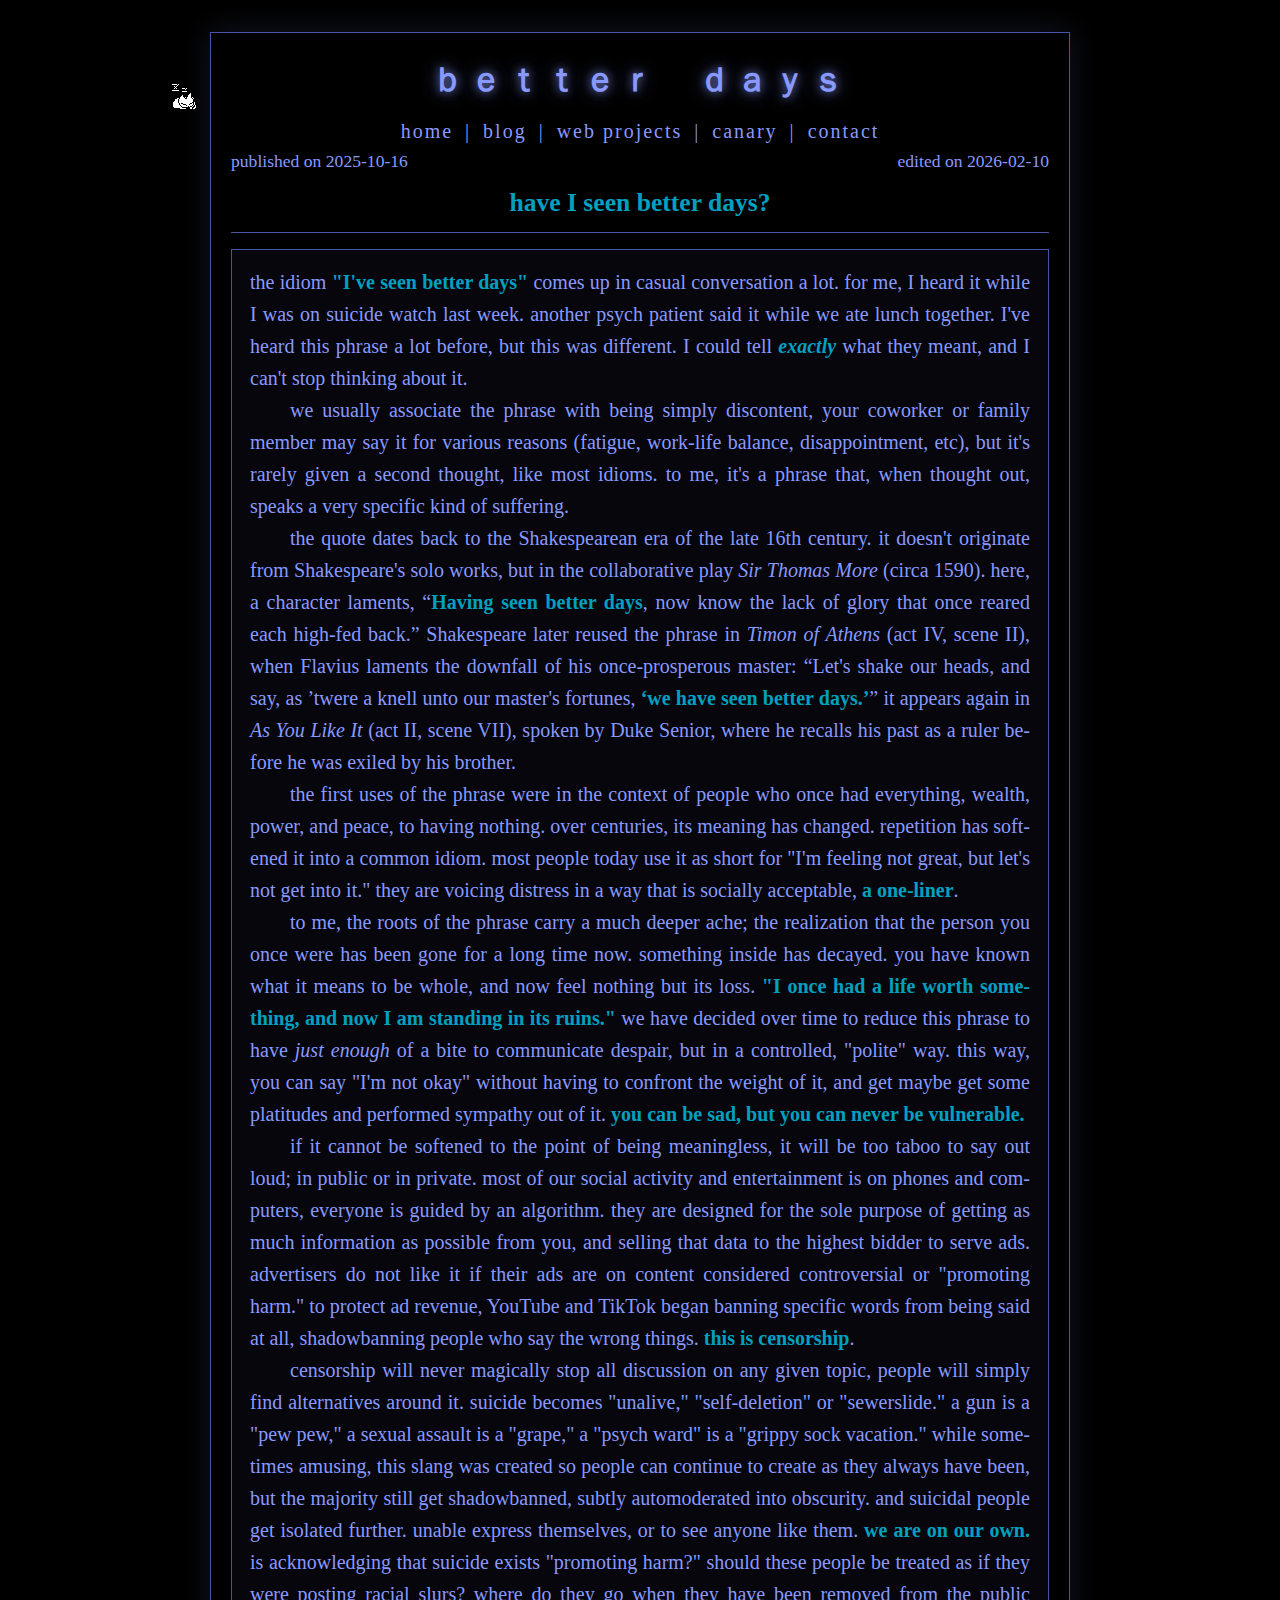
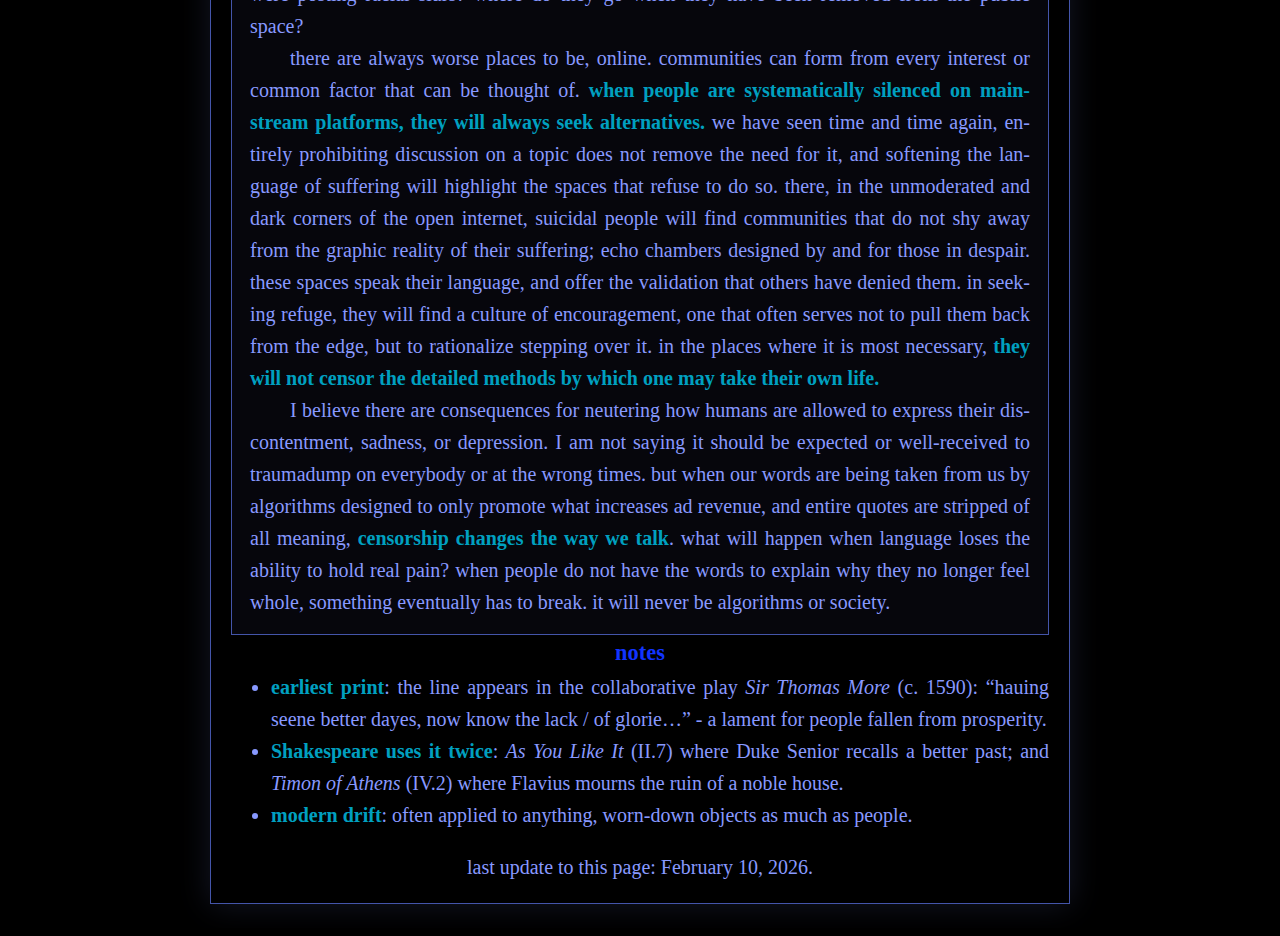
<file: blog/better-days.html>
<!DOCTYPE html>
<html lang="en">
<head>
<meta charset="utf-8">
<title>⌈ｂｅｔｔｅｒ　ｄａｙｓ⌋</title>
<meta name="description" content="have I seen better days?">
<meta name="viewport" content="width=device-width,initial-scale=1">
<link rel="icon" href="/favicon.png" type="image/png">
<link rel="stylesheet" href="/styles.css">
</head>
<body>
<main>
<div class="panel" id="panel-nav">
  <h1>ｂｅｔｔｅｒ　ｄａｙｓ</h1>
  <nav id="navbar">
    <a href="/index.html">home</a><span class="nav-sep">|</span><a href="/blog/">blog</a><span class="nav-sep">|</span><a href="/web-projects/">web projects</a><span class="nav-sep">|</span><a href="/canary/">canary</a><span class="nav-sep">|</span><a href="/contact/">contact</a>
  </nav>
</div>

<div class="panel" id="panel-main">
<div class="blog-metadata small">
    <span class="published">published on 2025-10-16</span>
    <span class="edited">edited on 2026-02-10</span>
</div>
<h2 class="blog-title">have I seen better days?</h2>

<div class="note blog-content">
    <p>the idiom <b>"I've seen better days"</b> comes up in casual conversation a lot. for me, I heard it while I was on suicide watch last week. another psych patient said it while we ate lunch together. I've heard this phrase a lot before, but this was different. I could tell <b><i>exactly</i></b> what they meant, and I can't stop thinking about it.</p>
    <p>we usually associate the phrase with being simply discontent, your coworker or family member may say it for various reasons (fatigue, work-life balance, disappointment, etc), but it's rarely given a second thought, like most idioms. to me, it's a phrase that, when thought out, speaks a very specific kind of suffering.</p>
    <p>the quote dates back to the Shakespearean era of the late 16th century. it doesn't originate from Shakespeare's solo works, but in the collaborative play <em>Sir Thomas More</em> (circa 1590). here, a character laments, “<b>Having seen better days</b>, now know the lack of glory that once reared each high-fed back.” Shakespeare later reused the phrase in <em>Timon of Athens</em> (act IV, scene II), when Flavius laments the downfall of his once-prosperous master: “Let's shake our heads, and say, as ’twere a knell unto our master's fortunes, <b>‘we have seen better days.’</b>” it appears again in <em>As You Like It</em> (act II, scene VII), spoken by Duke Senior, where he recalls his past as a ruler before he was exiled by his brother.</p>
    <p>the first uses of the phrase were in the context of people who once had everything, wealth, power, and peace, to having nothing. over centuries, its meaning has changed. repetition has softened it into a common idiom. most people today use it as short for "I'm feeling not great, but let's not get into it." they are voicing distress in a way that is socially acceptable, <b>a one-liner</b>.</p>
    <p>to me, the roots of the phrase carry a much deeper ache; the realization that the person you once were has been gone for a long time now. something inside has decayed. you have known what it means to be whole, and now feel nothing but its loss. <b>"I once had a life worth something, and now I am standing in its ruins."</b> we have decided over time to reduce this phrase to have <i>just enough</i> of a bite to communicate despair, but in a controlled, "polite" way. this way, you can say "I'm not okay" without having to confront the weight of it, and get maybe get some platitudes and performed sympathy out of it. <b>you can be sad, but you can never be vulnerable.</b></p>
    <p>if it cannot be softened to the point of being meaningless, it will be too taboo to say out loud; in public or in private. most of our social activity and entertainment is on phones and computers, everyone is guided by an algorithm. they are designed for the sole purpose of getting as much information as possible from you, and selling that data to the highest bidder to serve ads. advertisers do not like it if their ads are on content considered controversial or "promoting harm." to protect ad revenue, YouTube and TikTok began banning specific words from being said at all, shadowbanning people who say the wrong things. <b>this is censorship</b>.</p>
    <p>censorship will never magically stop all discussion on any given topic, people will simply find alternatives around it. suicide becomes "unalive," "self-deletion" or "sewerslide." a gun is a "pew pew," a sexual assault is a "grape," a "psych ward" is a "grippy sock vacation." while sometimes amusing, this slang was created so people can continue to create as they always have been, but the majority still get shadowbanned, subtly automoderated into obscurity. and suicidal people get isolated further. unable express themselves, or to see anyone like them. <b>we are on our own.</b> is acknowledging that suicide exists "promoting harm?" should these people be treated as if they were posting racial slurs? where do they go when they have been removed from the public space?</p>
    <p>there are always worse places to be, online. communities can form from every interest or common factor that can be thought of. <b>when people are systematically silenced on mainstream platforms, they will always seek alternatives.</b> we have seen time and time again, entirely prohibiting discussion on a topic does not remove the need for it, and softening the language of suffering will highlight the spaces that refuse to do so. there, in the unmoderated and dark corners of the open internet, suicidal people will find communities that do not shy away from the graphic reality of their suffering; echo chambers designed by and for those in despair. these spaces speak their language, and offer the validation that others have denied them. in seeking refuge, they will find a culture of encouragement, one that often serves not to pull them back from the edge, but to rationalize stepping over it. in the places where it is most necessary, <b>they will not censor the detailed methods by which one may take their own life.</b></p>
    <p>I believe there are consequences for neutering how humans are allowed to express their discontentment, sadness, or depression. I am not saying it should be expected or well-received to traumadump on everybody or at the wrong times. but when our words are being taken from us by algorithms designed to only promote what increases ad revenue, and entire quotes are stripped of all meaning, <b>censorship changes the way we talk</b>. what will happen when language loses the ability to hold real pain? when people do not have the words to explain why they no longer feel whole, something eventually has to break. it will never be algorithms or society.</p>
</div>

<section class="notes" aria-labelledby="notes-heading">
  <h3 id="notes-heading">notes</h3>
  <ul>
    <li><b>earliest print</b>: the line appears in the collaborative play <em>Sir Thomas More</em> (c. 1590): “hauing seene better dayes, now know the lack / of glorie…” - a lament for people fallen from prosperity.</li>
    <li><b>Shakespeare uses it twice</b>: <em>As You Like It</em> (II.7) where Duke Senior recalls a better past; and <em>Timon of Athens</em> (IV.2) where Flavius mourns the ruin of a noble house.</li>
    <li><b>modern drift</b>: often applied to anything, worn‑down objects as much as people.</li>
  </ul>
</section>

</div>

<div class="footer">
  <p>last update to this page: February 10, 2026.</p>
</div>
</main>
</body>
<script src="/neko/neko.js" defer></script>
</html>
</file>
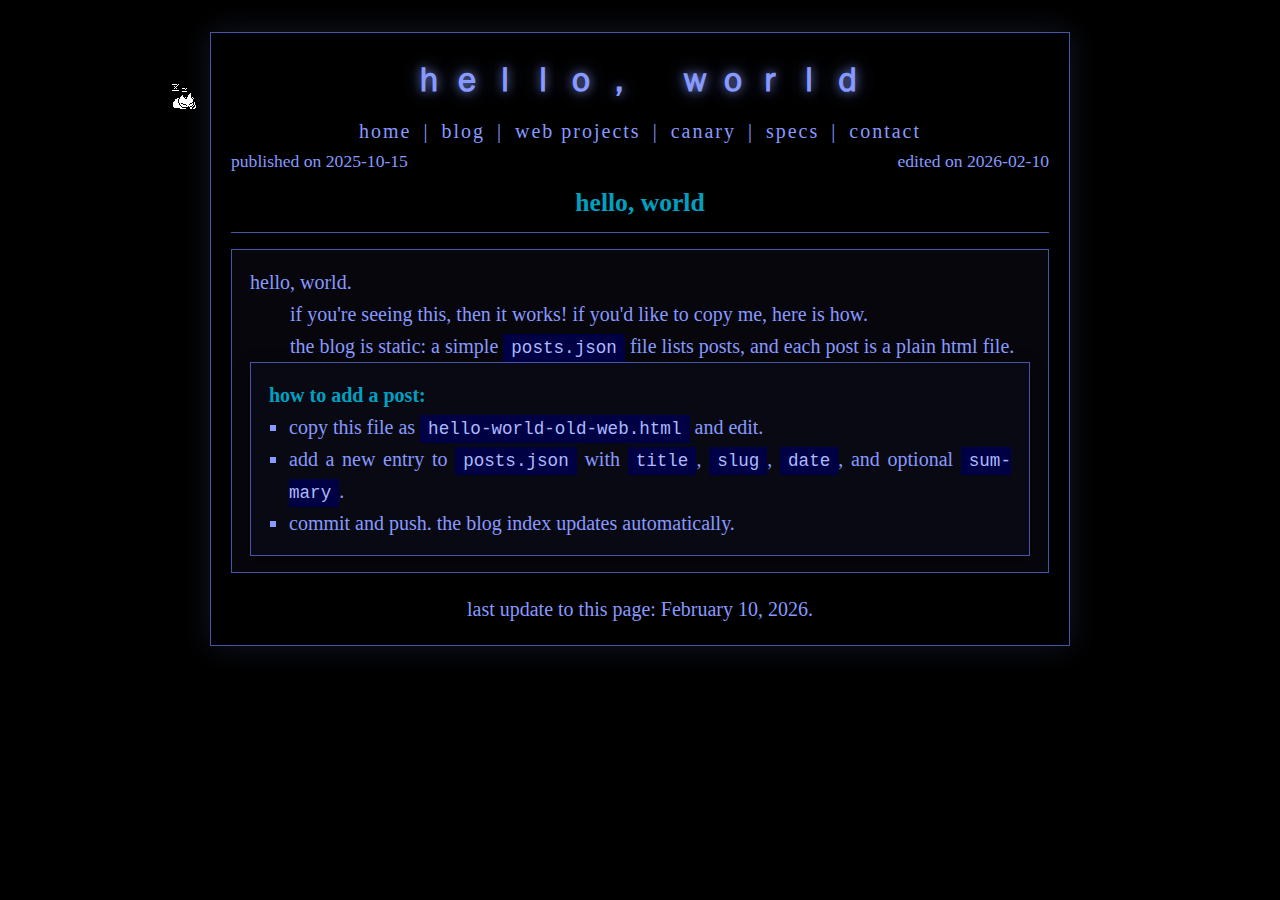
<file: blog/hello-world.html>
<!DOCTYPE html>
<html lang="en">
<head>
<meta charset="utf-8">
<title>⌈ｈｅｌｌｏ，　ｗｏｒｌｄ⌋</title>
<meta name="description" content="hello, world">
<meta name="viewport" content="width=device-width,initial-scale=1">
<link rel="icon" href="/favicon.png" type="image/png">
<link rel="stylesheet" href="/styles.css">
</head>
<body>
<main>
<div class="panel" id="panel-nav">
  <h1>ｈｅｌｌｏ，　ｗｏｒｌｄ</h1>
  <nav id="navbar">
    <a href="/index.html">home</a><span class="nav-sep">|</span><a href="/blog/">blog</a><span class="nav-sep">|</span><a href="/web-projects/">web projects</a><span class="nav-sep">|</span><a href="/canary/">canary</a><span class="nav-sep">|</span><a href="/specs/">specs</a><span class="nav-sep">|</span><a href="/contact/">contact</a>
  </nav>
</div>

<div class="panel" id="panel-main">
  <div class="blog-metadata small">
      <span class="published">published on 2025-10-15</span>
      <span class="edited">edited on 2026-02-10</span>
  </div>
  <h2 class="blog-title">hello, world</h2>

  <div class="note blog-content">
    <p>hello, world.</p>
    <p>if you're seeing this, then it works! if you'd like to copy me, here is how.</p>
    <p>the blog is static: a simple <code>posts.json</code> file lists posts, and each post is a plain html file.</p>
    <div class="note small">
      <p><b>how to add a post:</b></p>
      <ol class="list">
        <li>copy this file as <code>hello-world-old-web.html</code> and edit.</li>
        <li>add a new entry to <code>posts.json</code> with <code>title</code>, <code>slug</code>, <code>date</code>, and optional <code>summary</code>.</li>
        <li>commit and push. the blog index updates automatically.</li>
      </ol>
    </div>
  </div>
</div>

<div class="footer">
  <p>last update to this page: February 10, 2026.</p>
</div>
</main>

</body>

<script src="/neko/neko.js" defer></script>
</html>
</file>
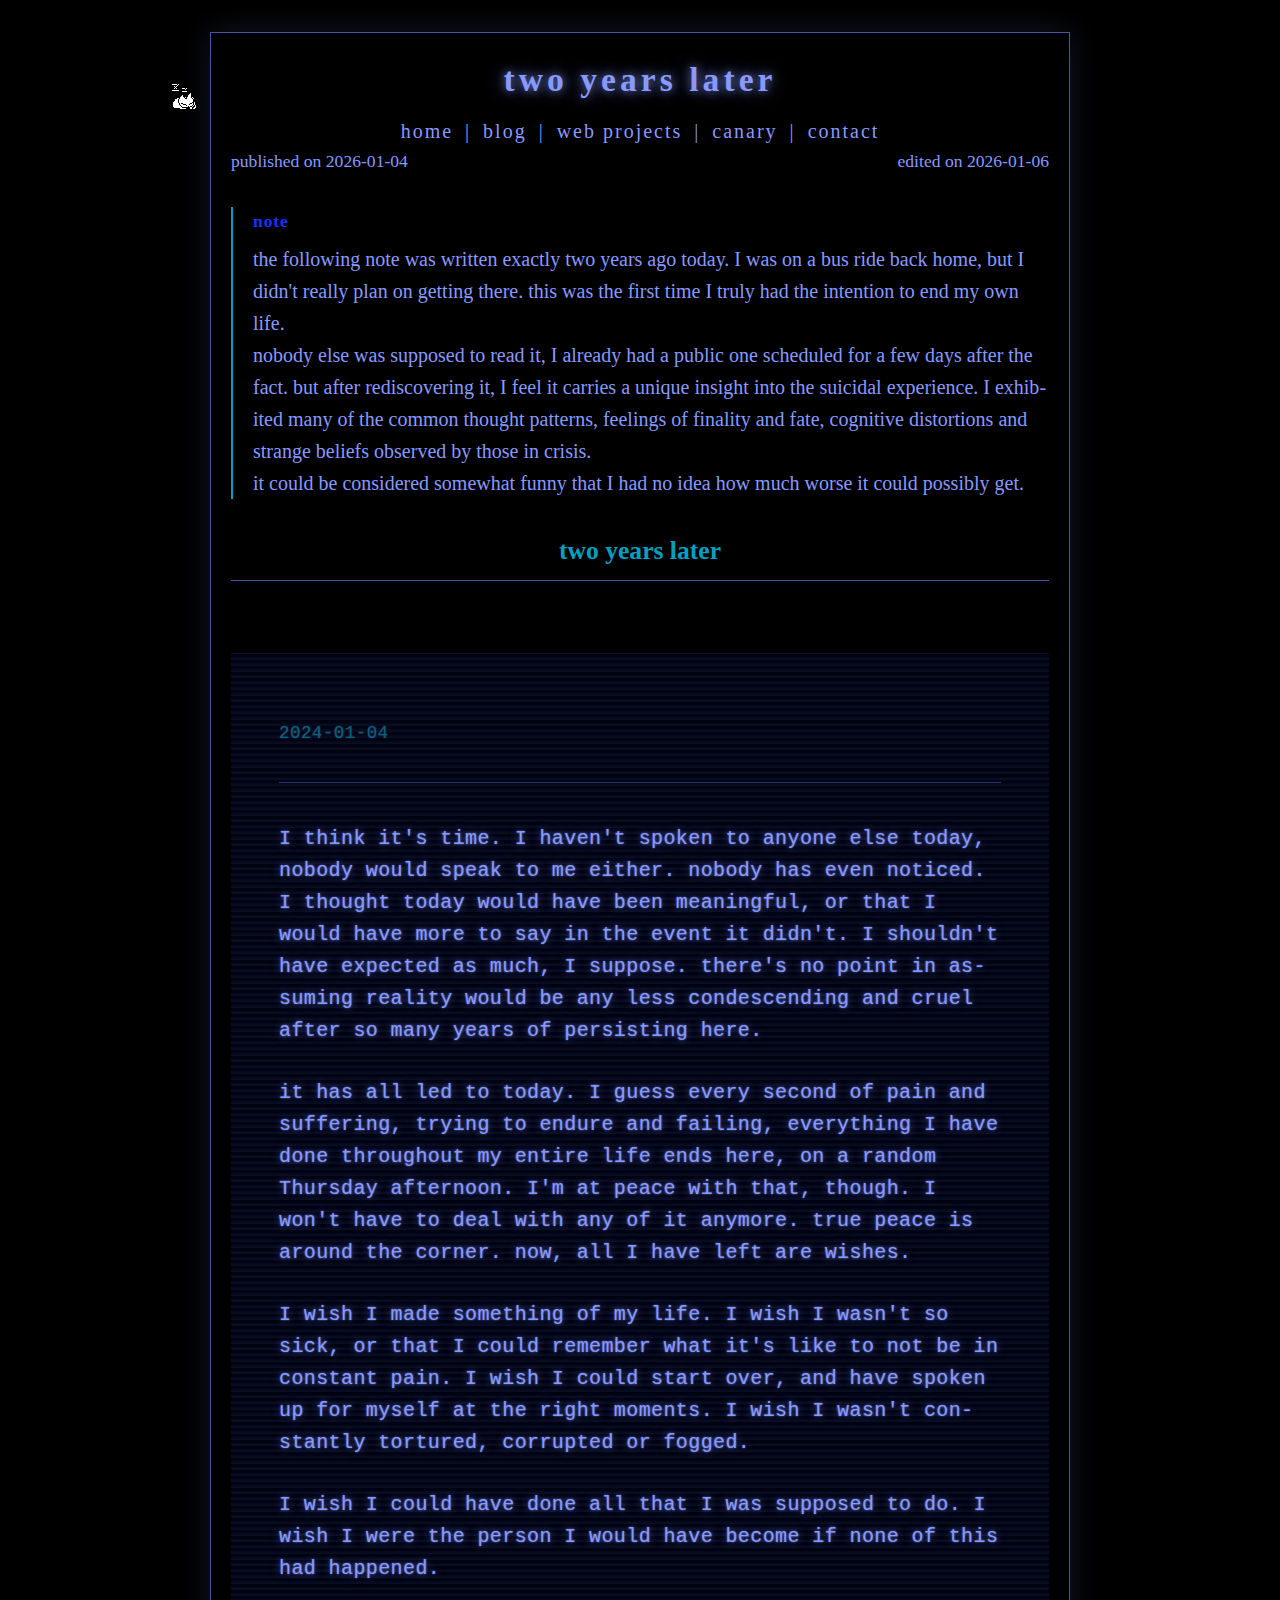
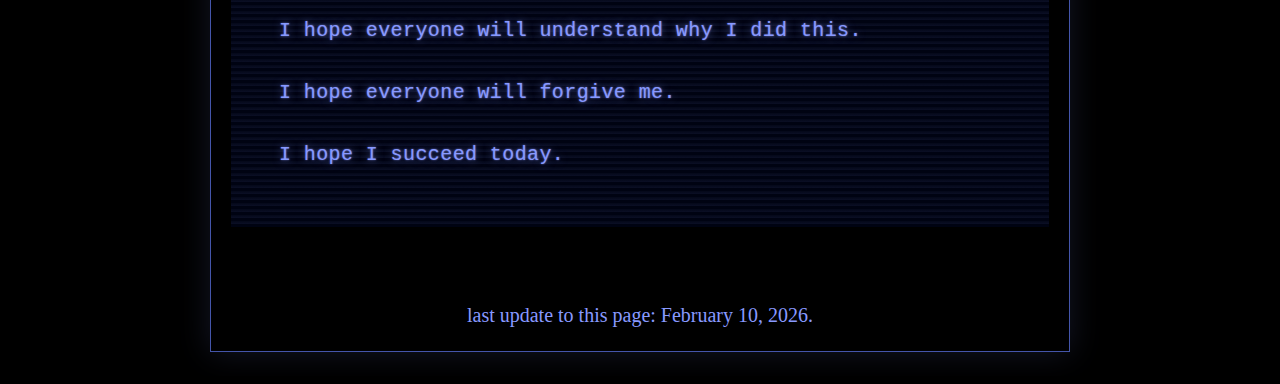
<file: blog/two-years-later.html>
<!DOCTYPE html>
<html lang="en">
<head>
<meta charset="utf-8">
<title>two years later</title>
<meta name="description" content="the day I tried to kill myself.">
<meta name="viewport" content="width=device-width,initial-scale=1">
<link rel="icon" href="/favicon.png" type="image/png">
<link rel="stylesheet" href="/styles.css">
</head>
<body>
<main>
<div class="panel" id="panel-nav">
  <h1>two years later</h1>
  <nav id="navbar">
    <a href="/index.html">home</a><span class="nav-sep">|</span><a href="/blog/">blog</a><span class="nav-sep">|</span><a href="/web-projects/">web projects</a><span class="nav-sep">|</span><a href="/canary/">canary</a><span class="nav-sep">|</span><a href="/contact/">contact</a>
  </nav>
</div>

<div class="panel" id="panel-main">
<div class="blog-metadata small">
    <span class="published">published on 2026-01-04</span>
    <span class="edited">edited on 2026-01-06</span>
</div>

<div class="blog-disclosure" aria-labelledby="disclosure-heading">
  <h3 id="disclosure-heading">note</h3>
    <p>the following note was written exactly two years ago today. I was on a bus ride back home, but I didn't really plan on getting there. this was the first time I truly had the intention to end my own life.</p>
    <p>nobody else was supposed to read it, I already had a public one scheduled for a few days after the fact. but after rediscovering it, I feel it carries a unique insight into the suicidal experience. I exhibited many of the common thought patterns, feelings of finality and fate, cognitive distortions and strange beliefs observed by those in crisis.</p>
    <p>it could be considered somewhat funny that I had no idea how much worse it could possibly get.</p>
</div>

<h2 class="blog-title">two years later</h2>

<div class="blog-artifact">
    <div class="blog-artifact-header">
        <span>2024-01-04</span>
    </div>
    <p>I think it's time. I haven't spoken to anyone else today, nobody would speak to me either. nobody has even noticed. I thought today would have been meaningful, or that I would have more to say in the event it didn't. I shouldn't have expected as much, I suppose. there's no point in assuming reality would be any less condescending and cruel after so many years of persisting here.</p>
    <p>it has all led to today. I guess every second of pain and suffering, trying to endure and failing, everything I have done throughout my entire life ends here, on a random Thursday afternoon. I'm at peace with that, though. I won't have to deal with any of it anymore. true peace is around the corner. now, all I have left are wishes.</p>
    <p>I wish I made something of my life. I wish I wasn't so sick, or that I could remember what it's like to not be in constant pain. I wish I could start over, and have spoken up for myself at the right moments. I wish I wasn't constantly tortured, corrupted or fogged.</p>
    <p>I wish I could have done all that I was supposed to do. I wish I were the person I would have become if none of this had happened.</p>
    <p>I hope everyone will understand why I did this.</p>
    <p>I hope everyone will forgive me.</p>
    <p>I hope I succeed today.</p>
</div>

</div>

<div class="footer">
  <p>last update to this page: February 10, 2026.</p>
</div>
</main>
</body>
<script src="/neko/neko.js" defer></script>
</html>
</file>
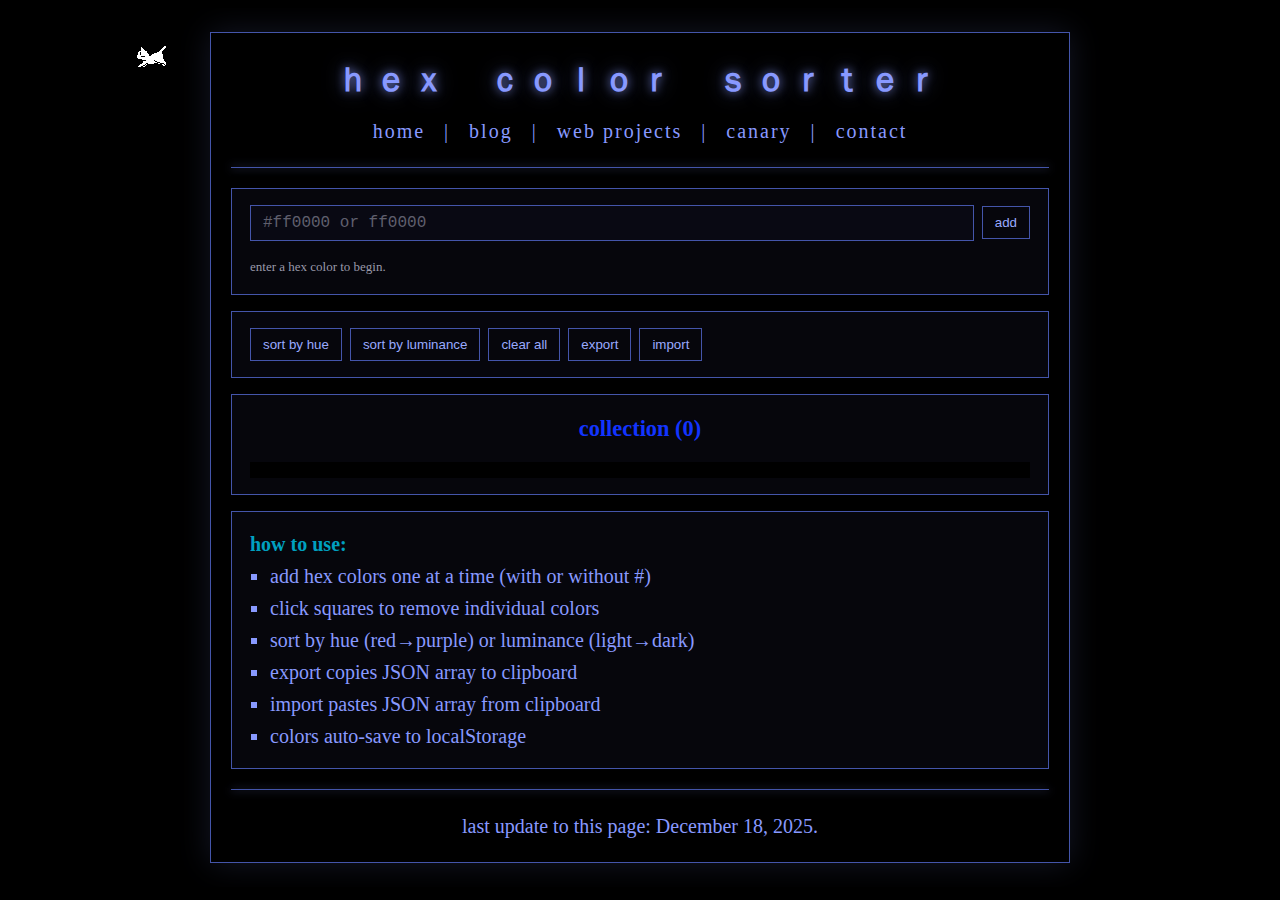
<file: web-projects/hex-sort.html>
<!DOCTYPE html>
<html lang="en">
<head>
<meta charset="utf-8">
<title>⌈ｈｅｘ　ｃｏｌｏｒ　ｓｏｒｔｅｒ⌋</title>
<meta name="description" content="hex color sorter">
<meta name="viewport" content="width=device-width,initial-scale=1">
<link rel="icon" href="/favicon.png" type="image/png">
<link rel="stylesheet" href="/styles.css">
<link rel="stylesheet" href="/css/pages/hex-sort.css">
</head>
<body>
<main>
<h1>ｈｅｘ　ｃｏｌｏｒ　ｓｏｒｔｅｒ</h1>

<nav id="navbar">
  <a href="/index.html">home</a> |
  <a href="/blog/">blog</a> |
  <a href="/web-projects/">web projects</a> |
  <a href="/canary/">canary</a> |
  <a href="/contact/">contact</a>
</nav>
<hr>

<div class="stack">
  <div class="note">
    <div class="color-input-section">
      <input
        type="text"
        id="hex-input"
        class="color-input"
        placeholder="#ff0000 or ff0000"
      >
      <button id="add-btn" class="btn">add</button>
    </div>
    <p class="status-text" id="status">enter a hex color to begin.</p>
  </div>

  <div class="note">
    <div class="controls">
      <button id="sort-hue" class="btn">sort by hue</button>
      <button id="sort-lum" class="btn">sort by luminance</button>
      <button id="clear-all" class="btn">clear all</button>
      <button id="export-btn" class="btn">export</button>
      <button id="import-btn" class="btn">import</button>
    </div>
  </div>

  <div class="note">
    <h3 class="collection-header">collection (<span id="count">0</span>)</h3>
    <div id="color-grid" class="color-grid"></div>
  </div>

  <div class="note small">
    <p><b>how to use:</b></p>
    <ul class="list">
      <li>add hex colors one at a time (with or without #)</li>
      <li>click squares to remove individual colors</li>
      <li>sort by hue (red→purple) or luminance (light→dark)</li>
      <li>export copies JSON array to clipboard</li>
      <li>import pastes JSON array from clipboard</li>
      <li>colors auto-save to localStorage</li>
    </ul>
  </div>
</div>

<hr>
<div class="footer">
  <p>last update to this page: December 18, 2025.</p>
</div>
</main>

<script src="/js/pages/hex-sort.js"></script>
</body>
<script src="/neko/neko.js" defer></script>
</html>
</file>
<file: styles.css>
/* ashspace theme */
@import url('css/base.css');
@import url('css/layout.css');
@import url('css/components.css');
@import url('css/effects.css');
@import url('css/blog.css');
@import url('css/contact.css');
</file>
<file: css/pages/specs.css>
/* specs page */

.specs-prompt {
  border: 1px solid var(--rule);
  background: rgba(17, 17, 34, 0.45);
  padding: var(--space-sm) var(--space-md);
  margin-bottom: var(--space-lg);
  border-left: 2px solid var(--fmnDark);
}

.prompt-user   { color: var(--sky-aqua); }
.prompt-sep    { color: var(--muted); }
.prompt-path   { color: var(--secondary); }
.prompt-sym    { color: var(--muted); }
.prompt-cmd    { color: var(--text); }

.specs-device {
  text-align: center;
  font-family: ui-monospace, Menlo, Consolas, "Liberation Mono", monospace;
  margin: var(--space-md) 0;
}

.device-name {
  display: block;
  font-size: var(--font-xlarge);
  color: var(--fmnLightest);
  letter-spacing: 0.12em;
  text-shadow: 0 0 8px var(--glow), 0 0 20px var(--glow-soft);
  animation: text-flicker 4s infinite;
}

.device-model {
  display: block;
  font-size: var(--font-small);
  color: var(--muted);
  margin-top: var(--space-xs);
  letter-spacing: 0.05em;
}

.specs-divider {
  margin: var(--space-lg) 0 !important;
  height: 1px !important;
  background: linear-gradient(90deg,
    transparent,
    var(--fmnDark) 30%,
    var(--fmnDark) 70%,
    transparent
  ) !important;
  opacity: 0.35 !important;
}

.specs-section {
  display: grid;
  gap: var(--space-sm);
}

.specs-row {
  display: grid;
  grid-template-columns: 9ch 1fr;
  gap: var(--space-md);
  font-family: ui-monospace, Menlo, Consolas, "Liberation Mono", monospace;
  font-size: var(--font-small);
  align-items: start;
}

.specs-key {
  color: var(--secondary);
  text-align: right;
  white-space: nowrap;
  padding-top: 0.1em;
}

.specs-val {
  color: var(--fmnLight);
  text-align: left;
}

.spec-sub {
  display: block;
  color: var(--muted);
  margin-top: var(--space-xs);
}

.spec-sub::before {
  content: "· ";
  color: var(--accent);
  opacity: 0.6;
}

@media (max-width: 480px) {
  .specs-row {
    grid-template-columns: 1fr;
    gap: 0;
  }
  .specs-key {
    text-align: left;
    opacity: 0.8;
  }
  .specs-key::after {
    content: ":";
  }
}
</file>
<file: web-projects/midi-grub/css/components.css>
/* ============================================
   COMPONENTS
   form elements, tune editor, galleries, modals, buttons, utilities
   ============================================ */

/* ============================================
   FORM ELEMENTS & CONTROLS
   ============================================ */
/* inputs, selects, textareas */
select,
textarea {
  width: 100%;
  padding: 10px;
  margin: 5px 0 10px;
  background-color: var(--black);
  border: 1px solid var(--headers);
  border-radius: 0px;
  color: var(--lightgrey);
  font-family: inherit;
  font-size: var(--font-small);
}

select:focus,
textarea:focus {
  outline: none;
  border-color: var(--text);
}

textarea {
  resize: vertical;
  min-height: 60px;
}

input[type="range"] {
  width: 100%;
  margin: 10px 0;
  accent-color: var(--text);
}

/* option groups */
.option-group {
  margin-bottom: 20px;
}

.option-group label {
  display: block;
  margin-bottom: 5px;
  color: var(--lavendergrey);
}

.option-group small {
  display: block;
  color: var(--darkgrey);
  font-size: var(--font-base);
  margin-top: 5px;
}

/* settings section */
#settings-section {
  background-color: var(--secondarybg);
  border: 1px solid var(--rule);
  border-radius: 0px;
  padding: 20px;
  margin: 20px 0;
}

#settings-section h2 {
  margin-top: 0;
  color: var(--headers);
  border-bottom: 1px solid var(--rule);
  padding-bottom: 8px;
}

/* drop zone */
.drop-zone {
  border: 2px dashed var(--secondary);
  border-radius: 0px;
  padding: 40px 20px;
  text-align: center;
  transition: border-color 0.2s, background-color 0.2s;
}

.drop-zone.drag-over {
  border-color: var(--secondary);
  background-color: rgba(0, 160, 192, 0.1);
}

.drop-zone p {
  margin: 0 0 15px 0;
  color: var(--text);
  text-align: center;
}

.drop-zone input[type="file"] {
  display: none;
}

.file-label {
  display: inline-block;
  background-color: var(--text);
  color: var(--mainbg);
  padding: 10px 20px;
  border-radius: 0px;
  font-weight: bold;
  font-family: inherit;
}

.file-label:hover {
  background-color: var(--headers);
}

.file-info {
  margin-top: 15px;
  padding: 10px;
  background-color: var(--secondarybg);
  border-radius: 0px;
  display: flex;
  justify-content: space-between;
  align-items: center;
}

/* ============================================
   TUNE EDITOR COMPONENTS
   ============================================ */
/* unified tune editor */
.tune-editor-header {
  display: flex;
  justify-content: space-between;
  align-items: center;
  margin-bottom: 10px;
}

.tune-editor-header h2 {
  margin: 0;
  border: none;
  padding: 0;
}

.tune-editor-wrapper {
  position: relative;
  margin-bottom: 15px;
}

.tune-input {
  position: absolute;
  top: 0;
  left: 0;
  right: 0;
  bottom: 0;
  width: 100%;
  height: 100%;
  margin: 0;
  padding: 12px;
  background: transparent;
  border: 2px solid transparent;
  border-radius: 0px;
  color: transparent;
  caret-color: var(--white);
  font-family: 'Courier New', monospace;
  font-size: 16px;
  line-height: 1.6;
  resize: none;
  z-index: 2;
  overflow: hidden;
  box-sizing: border-box;
  white-space: pre-wrap;
  word-break: break-all;
  overflow-wrap: normal;
}

.tune-input:focus {
  outline: none;
  border-color: transparent;
}

.tune-input::placeholder {
  color: transparent;
}

.tune-input::selection {
  background: rgba(136, 153, 255, 0.3);
  color: transparent;
}

.tune-syntax-display {
  width: 100%;
  min-height: 80px;
  margin: 0;
  padding: 12px;
  background-color: var(--ink);
  border: 2px solid var(--rule);
  border-radius: 0px;
  color: var(--lightgrey);
  font-family: 'Courier New', monospace;
  font-size: 16px;
  line-height: 1.6;
  overflow-x: auto;
  white-space: pre-wrap;
  word-break: break-all;
  transition: border-color 0.2s;
  box-sizing: border-box;
  pointer-events: none;
  z-index: 1;
}

.tune-syntax-display span {
  pointer-events: auto;
}

.tune-editor-wrapper:not(.has-content):not(.has-error):not(.has-midi-output) .tune-input:focus + .tune-syntax-display {
  border-color: var(--primary);
}

.tune-input:placeholder-shown + .tune-syntax-display::before {
  content: '480 440 1';
  color: var(--darkgrey);
  font-style: italic;
}

/* syntax highlighting colors */
.tune-tempo {
  color: var(--magenta);
  font-weight: bold;
  position: relative;
}

.tune-frequency {
  color: var(--skyaqua);
  position: relative;
}

.tune-duration {
  color: var(--redpink);
  position: relative;
}

.tune-rest {
  color: var(--lavendergrey);
  font-style: italic;
  position: relative;
}

/* hover tooltips */
.tune-tempo:hover::after,
.tune-frequency:hover::after,
.tune-duration:hover::after,
.tune-rest:hover::after {
  content: attr(data-label);
  position: absolute;
  top: 100%;
  left: 50%;
  transform: translateX(-50%);
  background-color: var(--fmnDarkest);
  color: var(--frost);
  padding: 4px 8px;
  border-radius: 0px;
  font-size: 0.8em;
  white-space: nowrap;
  pointer-events: none;
  z-index: 1000;
  margin-top: 5px;
  box-shadow: 0 2px 8px rgba(0, 0, 0, 0.5);
}

.tune-editor-controls {
  display: flex;
  flex-wrap: wrap;
  align-items: center;
  gap: 10px;
}

.tune-output-wrapper {
  margin-bottom: 10px;
}

.tune-output-wrapper textarea {
  font-family: 'Courier New', monospace;
  font-size: var(--font-small);
  background-color: var(--ink);
  border-color: var(--rule);
}

/* ============================================
   EXAMPLES GALLERY
   ============================================ */
.examples-gallery {
  display: grid;
  grid-template-columns: repeat(auto-fill, minmax(200px, 1fr));
  gap: 20px;
  margin: 20px 0;
}

.example-card {
  background-color: var(--ink);
  border: 2px solid var(--rule);
  border-radius: 0px;
  padding: 12px;
  transition: all 0.3s ease;
}

.example-card:hover {
  border-color: var(--text);
  transform: translateY(-4px);
  box-shadow: 0 6px 20px var(--glow);
}

.example-art {
  width: 100%;
  height: 180px;
  object-fit: contain;
  border: none;
  border-radius: 0;
  margin-bottom: 10px;
  image-rendering: auto;
}

.example-info {
  margin-bottom: 10px;
}

.example-name {
  font-weight: bold;
  color: var(--text);
  font-size: var(--font-base);
  margin-bottom: 4px;
  white-space: nowrap;
  overflow: hidden;
  text-overflow: ellipsis;
}

.example-desc {
  font-size: var(--font-small);
  color: var(--lavendergrey);
  font-style: italic;
  white-space: nowrap;
  overflow: hidden;
  text-overflow: ellipsis;
}

.example-actions {
  display: flex;
  gap: 8px;
}

.example-preview-btn,
.example-copy-btn {
  flex: 1;
  padding: 8px;
  font-size: var(--font-small);
  background-color: var(--secondary);
  border: none;
  border-radius: 0px;
  color: var(--mainbg);
  transition: background-color 0.2s;
}

.example-preview-btn:hover {
  background-color: var(--skyaqua);
}

.example-copy-btn {
  background-color: var(--navy);
}

.example-copy-btn:hover {
  background-color: var(--blue);
}

.example-copy-btn.copied {
  background-color: var(--fmnDarkest);
  color: var(--white);
}

/* ============================================
   MODALS & OVERLAYS
   ============================================ */
/* overwrite warning modal */
.tune-overwrite-warning {
  position: fixed;
  top: 50%;
  left: 50%;
  transform: translate(-50%, -50%);
  background-color: var(--black);
  border: 2px solid var(--forgetmenot);
  border-radius: 0px;
  padding: 20px;
  max-width: 400px;
  z-index: 10000;
  box-shadow: 0 4px 20px rgba(0, 0, 0, 0.7);
}

.tune-overwrite-warning h3 {
  margin-top: 0;
  color: var(--red);
}

.tune-overwrite-warning .warning-actions {
  display: flex;
  gap: 10px;
  margin-top: 15px;
}

.tune-overwrite-warning .warning-actions button {
  flex: 1;
  margin: 0;
}

.tune-overlay {
  position: fixed;
  top: 0;
  left: 0;
  right: 0;
  bottom: 0;
  background-color: rgba(0, 0, 0, 0.5);
  z-index: 9999;
}

/* export modal */
.export-modal {
  position: fixed;
  top: 0;
  left: 0;
  right: 0;
  bottom: 0;
  z-index: 10000;
  display: flex;
  align-items: center;
  justify-content: center;
}

.export-modal-overlay {
  position: absolute;
  top: 0;
  left: 0;
  right: 0;
  bottom: 0;
  background-color: rgba(0, 0, 0, 0.5);
}

.export-modal-content {
  position: relative;
  background-color: var(--mainbg);
  border: 2px solid var(--secondary);
  border-radius: 0px;
  padding: 25px;
  max-width: 400px;
  width: 90%;
  z-index: 10001;
}

.export-modal-content h3 {
  margin-top: 0;
  color: var(--secondary);
  font-size: var(--font-large);
}

.export-options {
  margin: 20px 0;
}

.export-options label {
  display: block;
  padding: 10px;
  margin: 8px 0;
  background-color: var(--black);
  border: 1px solid var(--rule);
  border-radius: 0px;
  transition: border-color 0.2s;
}

.export-options label:hover {
  border-color: var(--secondary);
}

.export-options input[type="radio"] {
  margin-right: 10px;
  accent-color: var(--secondary);
}

.export-info {
  padding: 10px;
  background-color: rgba(12, 160, 192, 0.1);
  border-radius: 0px;
  margin-bottom: 20px;
  font-size: var(--font-small);
  color: var(--lavendergrey);
}

.export-actions {
  display: flex;
  gap: 10px;
  margin-top: 20px;
}

.export-actions button {
  flex: 1;
  margin: 0;
}

#export-progress {
  margin-top: 15px;
  padding: 15px;
  background-color: rgba(0, 0, 0, 0.1);
  border: 1px solid var(--turquoise);
  border-radius: 0px;
  text-align: center;
}

/* ============================================
   SPECIAL COMPONENTS
   ============================================ */
/* cursors */
a, button, label, select, .file-label, summary {
  cursor: url('/assets/cursor/cursor2.gif'), pointer;
}

/* buttons */
button {
  background-color: var(--mainbg);
  color: var(--black);
  border: none;
  padding: 12px 24px;
  border-radius: 0px;
  font-family: inherit;
  font-size: var(--font-base);
  font-weight: bold;
  margin-right: 10px;
  margin-bottom: 10px;
  transition: background-color 0.2s;
}

button:hover {
  background-color: var(--skyaqua);
}

button:disabled {
  background-color: var(--ink);
  color: var(--lavendergrey);
}

.btn-primary {
  background-color: var(--secondary);
  color: var(--mainbg);
}

.btn-secondary {
  background-color: var(--navy);
  color: white;
}

.btn-secondary:hover {
  background-color: var(--blue);
}

.btn-play {
  background-color: var(--secondary);
}

.btn-stop {
  background-color: var(--red);
}

.btn-stop:hover {
  background-color: var(--blush);
}

.btn-small {
  padding: 6px 12px;
  font-size: var(--font-small);
  background-color: var(--ink);
  color: var(--forgetmenot);
}

.btn-small:hover {
  background-color: var(--lavendergrey);
}

.button-row {
  margin-top: 15px;
  display: flex;
  flex-wrap: wrap;
  align-items: center;
}

/* info + warning boxes */
.info-box {
  background-color: var(--altbg);
  border: 1px solid var(--skyaqua);
  border-radius: 0px;
  padding: 10px 15px;
  margin-bottom: 15px;
}

.warning-box {
  background-color: var(--black);
  border: 1px solid var(--redpink);
  border-radius: 0px;
  padding: 10px 15px;
  margin-bottom: 15px;
}

.warning-box ul {
  margin: 5px 0 0 20px;
  padding: 0;
}

.warning-box li {
  margin-bottom: 5px;
}

.warning-note {
  color: var(--lightpink);
  font-size: 0.9em;
}

.warning-text {
  color: var(--red);
  font-size: var(--font-base);
  font-weight: bold;
}

.warning-prefix {
  color: var(--red);
  font-weight: bold;
}

.warning-box-inline {
  background: linear-gradient(135deg, rgba(255, 0, 77, 0.15), rgba(255, 0, 77, 0.05));
  border-left: 3px solid var(--redpink);
  padding: 10px 14px;
  margin-top: 12px;
  font-size: var(--font-small);
  color: var(--white);
}

.warning-box-inline strong {
  color: var(--redpink);
  display: block;
  margin-bottom: 4px;
}

/* terminal blocks */
p:has(+ .terminal-block) {
  margin-bottom: -3px;
}

.terminal-block {
  display: table;
  background: var(--black);
  border: 1px solid var(--rule);
  border-radius: 0px;
  overflow: hidden;
  margin: 0 0 0 1em;
  box-shadow: 0 2px 8px var(--black);
  transition: border-color 0.2s ease;
}

.terminal-header {
  display: table-caption;
  caption-side: top;
  background: linear-gradient(180deg, var(--fmnDarkest) 0%, var(--ink) 100%);
  padding: 6px 12px;
  font-size: var(--font-small);
  color: var(--white);
  border-bottom: 1px solid var(--rule);
  font-family: 'Courier New', monospace;
  letter-spacing: 0.02em;
  border-radius: 0px 0px 0 0;
}

.terminal-block pre {
  margin: 0;
  padding: 16px 4px 2px;
  background: transparent;
  border: none;
  font-size: var(--font-base);
  font-family: 'Courier New', monospace;
  line-height: 1;
  color: var(--white);
  cursor: text;
  user-select: text;
}

.terminal-block pre code {
  background: transparent;
  padding: 0;
  color: inherit;
  font-size: inherit;
}

.terminal-prompt {
  color: var(--secondary);
  font-weight: bold;
  user-select: none;
  margin-right: 0.5em;
}

/* collapsible sections */
.info-collapsible {
  margin: 20px 0;
  border: 1px solid var(--rule);
  border-radius: 0px;
  background-color: var(--ink);
}

.info-collapsible summary {
  padding: 12px 15px;
  color: var(--secondary);
  font-weight: bold;
  font-size: var(--font-large);
  transition: background-color 0.2s;
}

.info-collapsible summary:hover {
  background-color: var(--ink)
}

.info-collapsible summary::marker {
  color: var(--secondary);
}

.info-collapsible[open] summary {
  border-bottom: 1px solid var(--rule);
  margin-bottom: 15px;
}

.info-collapsible > *:not(summary) {
  padding: 0 15px 15px;
}

/* syntax reference */
.syntax-reference-box {
  margin: 20px 0;
  border: 1px solid var(--rule);
  border-radius: 0px;
  background-color: var(--ink);
  padding: 15px;
}

.syntax-reference-box h4 {
  margin: 0 0 20px 0;
  padding-bottom: 12px;
  border-bottom: 1px solid var(--rule);
  color: var(--secondary);
  font-weight: bold;
  font-size: 2em;
  text-align: center;
  letter-spacing: 0.1em;
}

.syntax-reference-box .syntax-note {
  padding-bottom: 12px;
  border-bottom: 1px solid var(--rule);
  color: var(--text);
  text-align: center;
}

.syntax-format {
  text-align: center;
  margin-bottom: 15px;
}

.syntax-format code {
  font-size: var(--font-large);
  padding: 8px 12px;
}

/* syntax colors for reference */
.syn-tempo { color: var(--magenta); }
.syn-freq { color: var(--skyaqua); }
.syn-duration { color: var(--redpink); }
.syn-bpm { color: var(--white); }
.syn-ppq { color: var(--blue); }
.syn-hz { color: var(--white); }
.syn-note { color: var(--white); }
.syn-midi-num { color: var(--skyaqua); }
.syn-config { color: var(--powderblue); }
.syn-math { color: var(--red); }
.syn-unit { color: var(--forgetmenot); }

.syntax-details {
  margin-top: 8px;
}

.syntax-details summary {
  color: var(--secondary);
  font-size: var(--font-small);
}

.syntax-details > p {
  margin-top: 8px;
}

/* calculation steps */
.calculation-steps {
  margin: 20px 0 20px 1em;
  border: 1px solid var(--rule);
  border-radius: 0px;
  background-color: var(--ink);
  padding: 15px;
  box-shadow: 0 2px 8px rgba(0, 0, 0, 0.3);
}

.calculation-steps p {
  margin: 8px 0;
  padding: 8px 12px;
  background: linear-gradient(90deg, rgba(18, 52, 255, 0.08), transparent);
  border-left: 3px solid var(--blue);
  font-family: 'Courier New', monospace;
  font-size: var(--font-small);
  color: var(--forgetmenot);
  line-height: 1.6;
}

.calculation-steps p:first-child {
  margin-top: 0;
}

.calculation-steps p:last-child {
  margin-bottom: 0;
}

.calculation-steps code {
  background: transparent;
  padding: 0;
  color: inherit;
}

/* notes reference */
.notes-reference {
  margin: 20px 0;
  text-align: center;
}

.notes-reference img {
  max-width: 100%;
  height: auto;
  border: 1px solid var(--rule);
  background-color: var(--white);
  padding: 10px;
}

.notes-reference figcaption {
  margin-top: 8px;
  font-size: var(--font-small);
  color: var(--lavendergrey);
  font-style: italic;
}

.notes-reference figcaption a {
  color: var(--secondary);
  text-decoration: none;
}

.notes-reference figcaption a:hover {
  text-decoration: underline;
}

/* FAQ */
#faq-section dl {
  margin: 0;
}

#faq-section dt {
  color: var(--skyaqua);
  font-weight: bold;
  margin-top: 15px;
}

#faq-section dd {
  margin-left: 0;
  margin-bottom: 10px;
}

.example-list {
  list-style: none;
  padding: 0;
  margin: 0;
}

.example-list li {
  margin-bottom: 8px;
  padding-left: 0;
}

/* ============================================
   UTILITY + STATE CLASSES
   ============================================ */
.copy-feedback {
  color: var(--skyaqua);
  font-size: var(--font-small);
  margin-left: 5px;
}

.track-info {
  margin-top: 10px;
  color: var(--powderblue);
}

.hidden {
  display: none !important;
}

/* state indicators */
.tune-editor-wrapper.has-content .tune-syntax-display {
  border-color: var(--skyaqua);
}

.tune-editor-wrapper.has-error .tune-syntax-display {
  border-color: var(--red);
}

.tune-editor-wrapper.has-midi-output .tune-syntax-display {
  border-color: var(--rule);
}

/* dev mode */
.dev-mode-checkbox {
  width: auto;
  margin-right: 8px;
  accent-color: var(--blush);
}

.option-group label:has(.dev-mode-checkbox) {
  display: flex;
  align-items: center;
  color: var(--blush);
  font-weight: bold;
}

.option-group label:has(.dev-mode-checkbox):hover {
  color: var(--redpink);
}

#dev-mode-warning {
  background-color: rgba(248, 37, 32, 0.1);
  border: 1px solid var(--red);
  padding: 10px;
  border-radius: 0px;
}
</file>
<file: web-projects/midi-grub/css/responsive.css>
/* ============================================
   RESPONSIVENESS
   mobile and small screen adaptations
   ============================================ */

@media (max-width: 600px) {
  body {
    padding: 10px;
  }

  .drop-zone {
    padding: 25px 15px;
  }

  button {
    width: 100%;
    margin-right: 0;
  }

  .button-row {
    flex-direction: column;
  }

  .file-info {
    flex-direction: column;
    gap: 10px;
    text-align: center;
  }

  .examples-gallery {
    grid-template-columns: repeat(auto-fill, minmax(150px, 1fr));
    gap: 15px;
  }

  .example-art {
    height: 140px;
  }

  .calculation-steps {
    margin-left: 0;
    padding: 12px;
  }

  .calculation-steps p {
    padding: 6px 10px;
    font-size: 0.85rem;
  }
}
</file>
<file: web-projects/midi-grub/css/art.css>
/* midi-grub page art */

/* CRT static background */
body::before {
    background: url('/assets/bg/Static2.gif');
    animation: static-slide 5s linear infinite;
    opacity: 0.5;
}

/* solid black panels for this page */
.panel {
    background-color: var(--black);
}
</file>
<file: css/pages/hex-sort.css>
/* hex color sorter page styles */

.color-input-section {
  display: flex;
  gap: 8px;
  align-items: center;
  margin-bottom: 16px;
}

.color-input {
  flex: 1;
  background: rgba(17, 17, 34, .35);
  border: 1px solid var(--rule);
  color: var(--text);
  padding: 8px 12px;
  border-radius: 0px;
  font-family: ui-monospace, Menlo, Consolas, "Liberation Mono", monospace;
  font-size: medium;
}

.color-input::placeholder {
  color: var(--muted);
  opacity: 0.6;
}

.color-grid {
  display: grid;
  grid-template-columns: repeat(auto-fill, minmax(60px, 1fr));
  gap: 8px;
  margin-top: 16px;
  background: #000;
  padding: 8px;
  border-radius: 0px;
  isolation: isolate;
}

.color-square {
  aspect-ratio: 1;
  border: 1px solid var(--rule);
  border-radius: 0px;
  cursor: pointer;
  position: relative;
  display: flex;
  align-items: center;
  justify-content: center;
  font-size: 10px;
  font-family: ui-monospace, Menlo, Consolas, monospace;
  overflow: hidden;
  opacity: 1;
}

.color-square:hover::after {
  content: '\00d7';
  position: absolute;
  inset: 0;
  background: rgba(0, 0, 0, 0.7);
  display: flex;
  align-items: center;
  justify-content: center;
  font-size: 24px;
  color: var(--accent);
}

.controls {
  display: flex;
  gap: 8px;
  flex-wrap: wrap;
}

.status-text {
  color: var(--muted);
  font-size: small;
  margin-top: 8px;
}

.collection-header {
  margin-top: 0;
}
</file>
